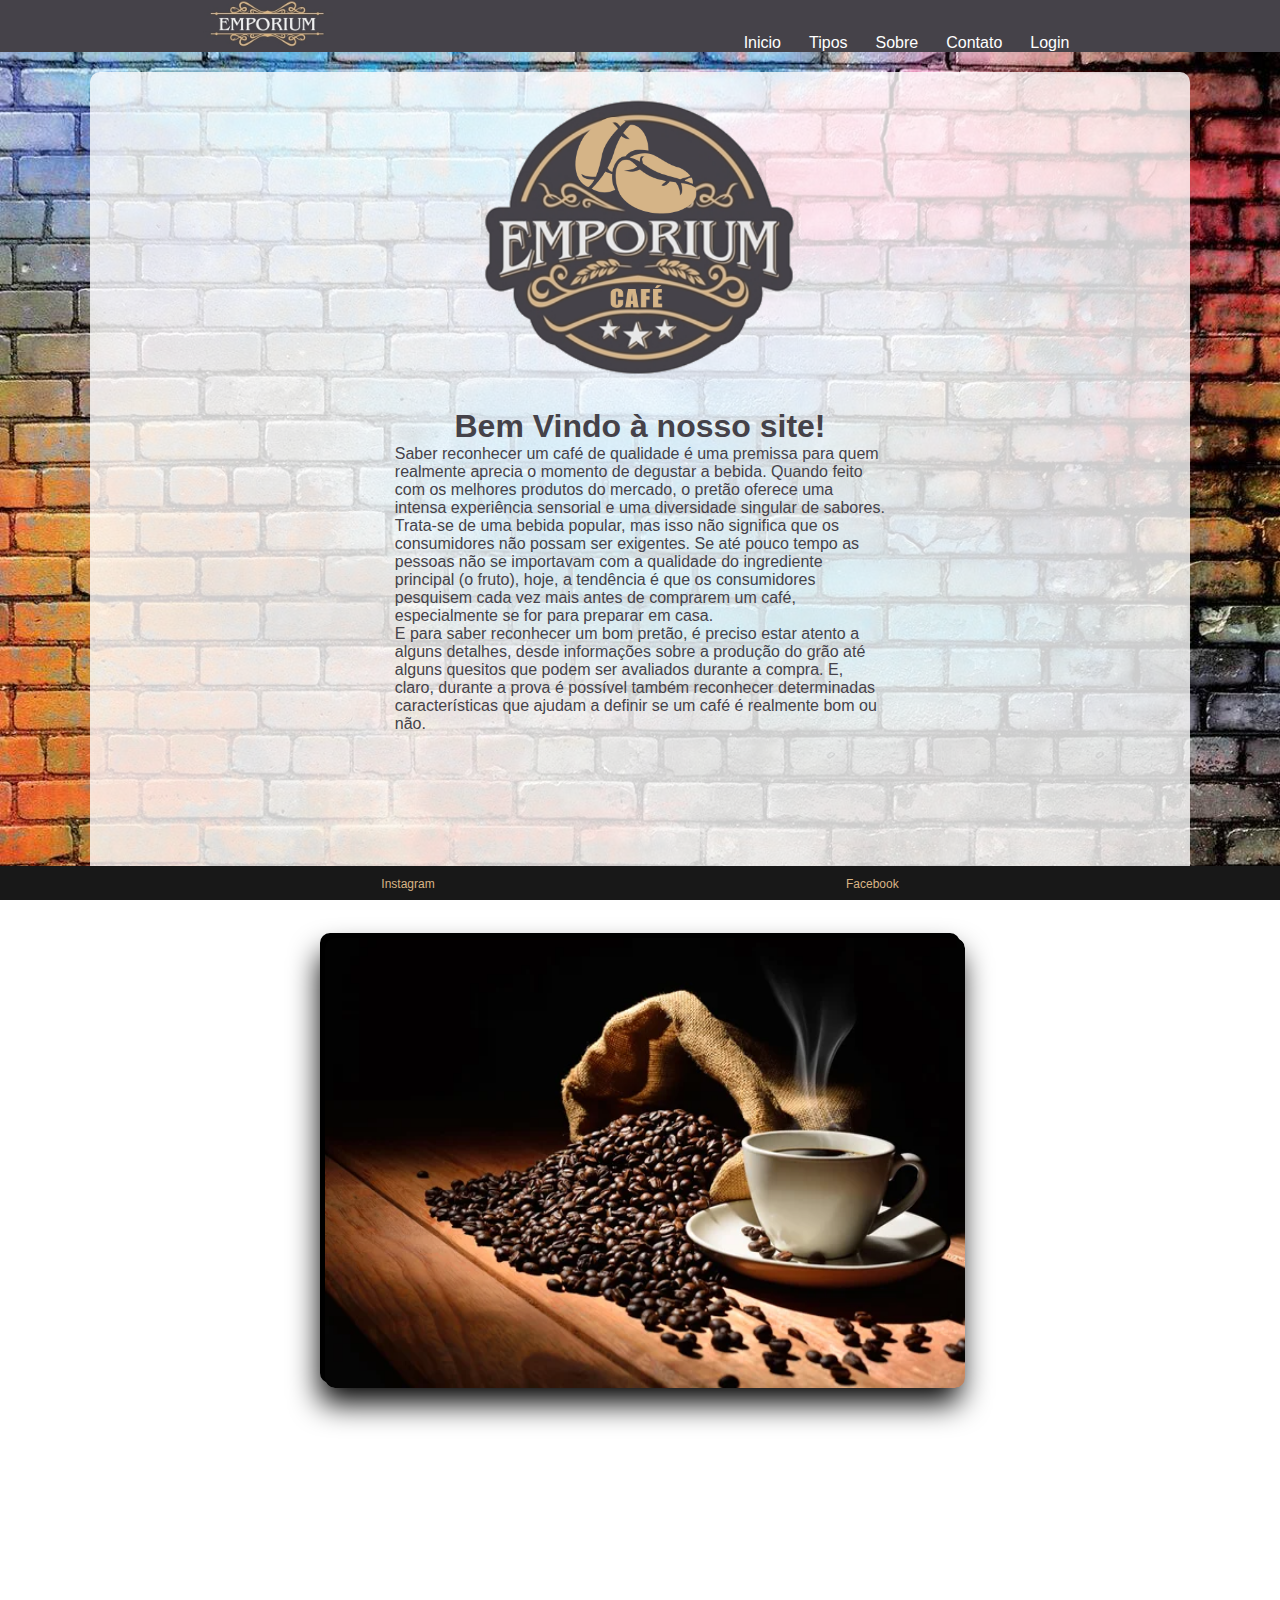
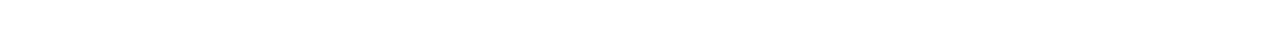
<file: index.html>
<!DOCTYPE html>
<html lang="pt-BR">
<head>
    <meta charset="UTF-8">
    <meta name="viewport" content="width=device-width, initial-scale=1.0">
    <link rel="stylesheet" href="style.css">
    <link rel="shortcut icon" type="image/png" href="images/favicon.png"/>
    
    <title>EMPORIUM</title>
</head>
<body>
    <header>
        <img id="logo" src="images/emporium-slim.jpg" alt="logo Emporium">
        <div>
            <li class="menu_header">
                <ol><a class="menu_header_itens" href="index.html">Inicio</a></ol>
                <ol><a class="menu_header_itens" href="tipos.html">Tipos</a></ol>
                <ol><a class="menu_header_itens" href="sobre.html">Sobre</a></ol>
                <ol><a class="menu_header_itens" href="contato.html">Contato</a></ol>
                <ol><a class="menu_header_itens" href="login.html">Login</a></ol>
            </li>
        </div>
    </header>

    <main>
        <div class="corpo">
            <div>
                <img class="logo" src="images/emporium.png" alt="Logo Emporium">
            </div>
            
            <div class="texto">
                <h1> Bem Vindo à nosso site!</h1>
                <p>Saber reconhecer um café de qualidade é uma premissa para quem realmente aprecia o momento de degustar a bebida. Quando feito com os melhores produtos do mercado, o pretão oferece uma intensa experiência sensorial e uma diversidade singular de sabores. <br>Trata-se de uma bebida popular, mas isso não significa que os consumidores não possam ser exigentes.


                    Se até pouco tempo as pessoas não se importavam com a qualidade do ingrediente principal (o fruto), hoje, a tendência é que os consumidores pesquisem cada vez mais antes de comprarem um café, especialmente se for para preparar em casa.
                    
                    <br>E para saber reconhecer um bom pretão, é preciso estar atento a alguns detalhes, desde informações sobre a produção do grão até alguns quesitos que podem ser avaliados durante a compra.
                    
                    E, claro, durante a prova é possível também reconhecer determinadas características que ajudam a definir se um café é realmente bom ou não. </p>
            </div>

            <div class="container-slide">
                <div class="action-button" id="previous">&laquo</div>
                <div class="container-items" id="container-items"></div>
                <div class="action-button" id="next">&raquo</div>
            </div>
            <script src="slider.js"></script>

        </div>
    </main>

    <footer>
        <div><a class="footer_texto" href="htpps://www.instagran.com">Instagram</a></div>
        <div><a class="footer_texto" href="htpps://www.facebook.com">Facebook</a></div>
    </footer>

</body>
</html>
</file>
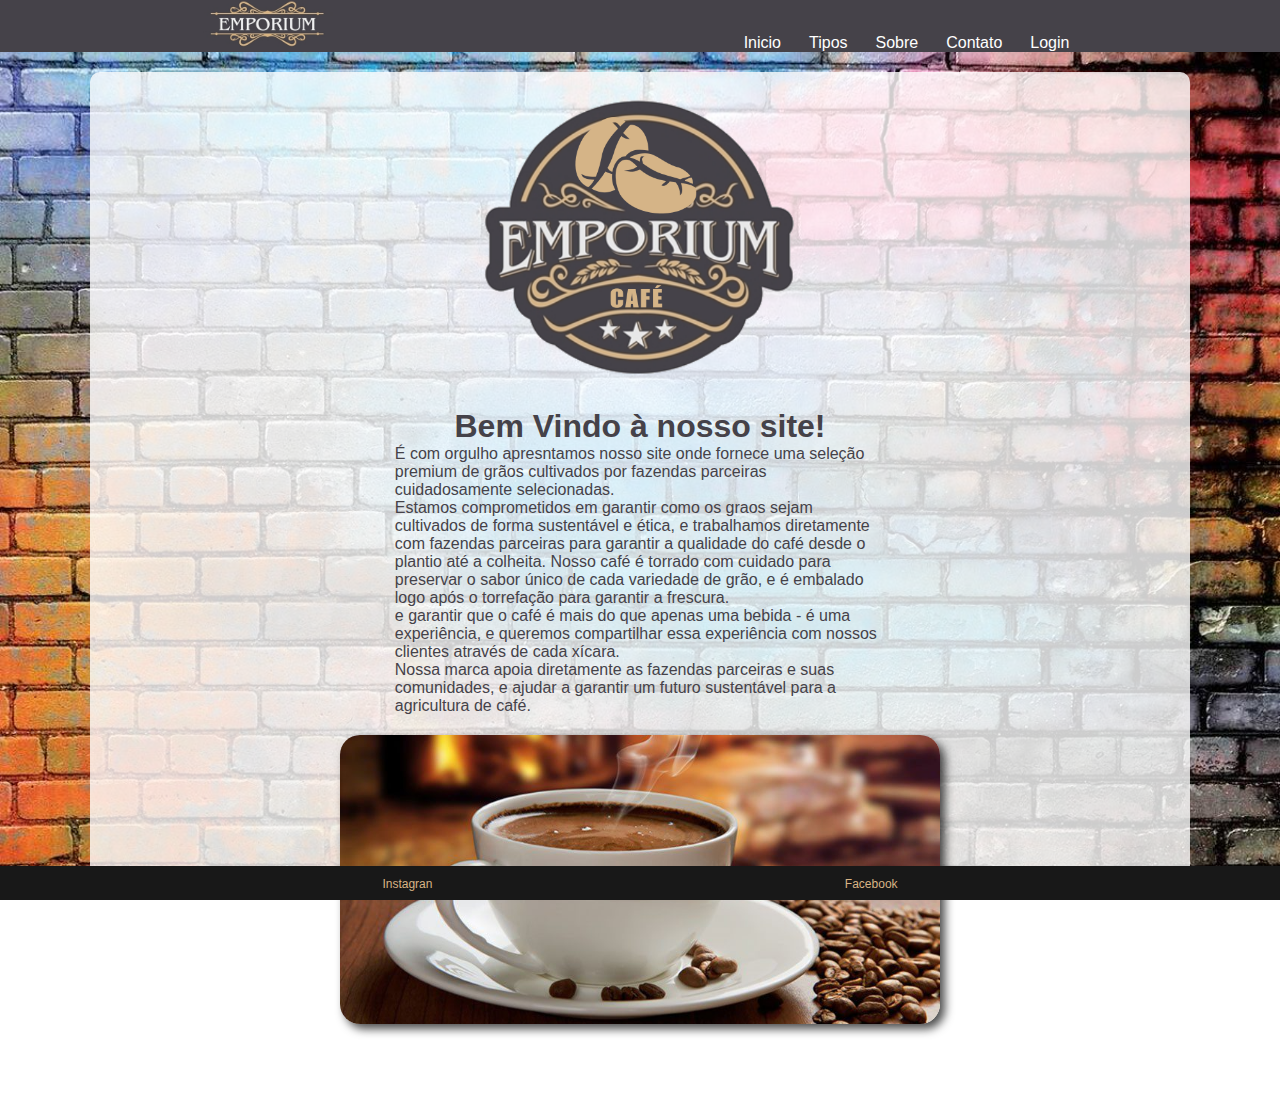
<file: Projeto-develop/index.html>
<!DOCTYPE html>
<html lang="pt-BR">
<head>
    <meta charset="UTF-8">
    <meta name="viewport" content="width=device-width, initial-scale=1.0">
    <link rel="stylesheet" href="style.css">
    <link rel="shortcut icon" type="image/png" href="images/favicon.png"/>
    <title>EMPORIUM</title>
</head>
<body>
    <header>
        <img id="logo" src="images/emporium-slim.jpg" alt="logo Emporium">
        <div>
            <li class="menu_header">
                <ol><a class="menu_header_itens" href="index.html">Inicio</a></ol>
                <ol><a class="menu_header_itens" href="tipos.html">Tipos</a></ol>
                <ol><a class="menu_header_itens" href="sobre.html">Sobre</a></ol>
                <ol><a class="menu_header_itens" href="contato.html">Contato</a></ol>
                <ol><a class="menu_header_itens" href="login.html">Login</a></ol>
            </li>
        </div>
    </header>

    <main>
        <div class="corpo">
            <div>
                <img class="logo" src="images/emporium.png" alt="Logo Emporium">
            </div>
            
            <div class="texto">
                <h1> Bem Vindo à nosso site!</h1>
                <p> É com orgulho apresntamos nosso site onde fornece uma seleção premium de grãos cultivados por fazendas parceiras cuidadosamente selecionadas.<br> Estamos comprometidos em garantir como  os graos  sejam cultivados de forma sustentável e ética, e trabalhamos diretamente com  fazendas parceiras para garantir a qualidade do café desde o plantio até a colheita.
                    Nosso café é torrado com cuidado para preservar o sabor único de cada variedade de grão, e é embalado logo após o torrefação para garantir a frescura.<br> e garantir que o café é mais do que apenas uma bebida - é uma experiência, e queremos compartilhar essa experiência com nossos clientes através de cada xícara.<br>
                    Nossa marca  apoia diretamente as fazendas parceiras e suas comunidades, e ajudar a garantir um futuro sustentável para a agricultura de café.</p>
            </div>

            <div>
                <img class="xicara" src="images/cafe_800.jpg"   alt="xicara">
            </div>

        </div>
    </main>

    <footer>
        <div><a class="footer_texto" href="htpps://www.instagran.com">Instagran</a></div>
        <div><a class="footer_texto" href="htpps://www.facebook.com">Facebook</a></div>
    </footer>

</body>
</html>
</file>
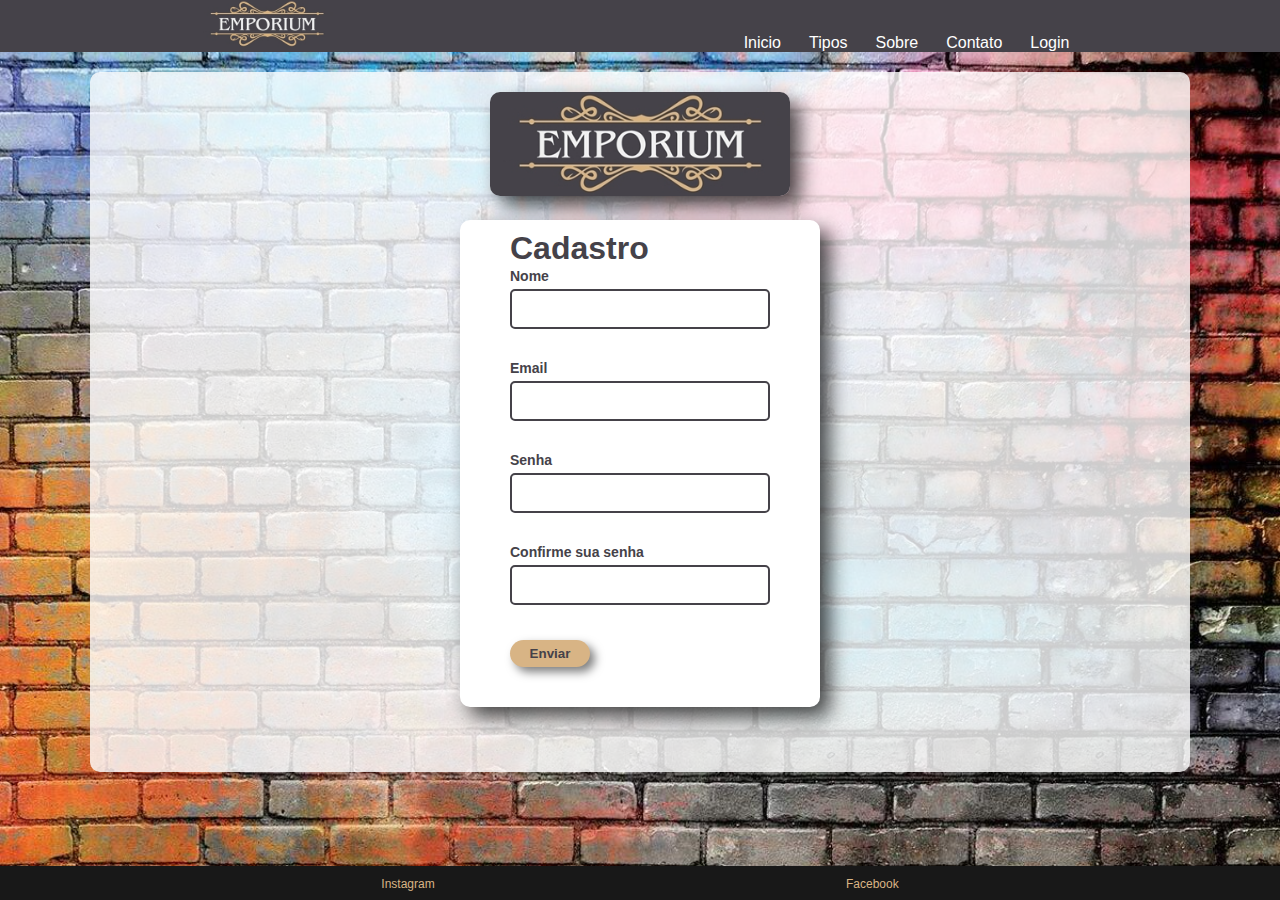
<file: cadastro.html>
<!DOCTYPE html>
<html lang="pt-BR">
<head>
    <meta charset="UTF-8">
    <meta name="viewport" content="width=device-width, initial-scale=1.0">
    <link rel="stylesheet" href="cadastro.css">
    <link rel="shortcut icon" type="image/png" href="images/favicon.png"/>
    <title>EMPORIUM</title>
</head>
<body>
    <header>
        <img id="logo" src="images/emporium-slim.jpg" alt="logo Emporium">
        <div>
            <li class="menu_header">
                <ol><a class="menu_header_itens" href="index.html">Inicio</a></ol>
                <ol><a class="menu_header_itens" href="tipos.html">Tipos</a></ol>
                <ol><a class="menu_header_itens" href="sobre.html">Sobre</a></ol>
                <ol><a class="menu_header_itens" href="contato.html">Contato</a></ol>
                <ol><a class="menu_header_itens" href="login.html">Login</a></ol>
            </li>
        </div>
    </header>

    <main>
        <div class="corpo">
            <div>
                <img class="logo_slim" src="images/emporium-slim.jpg" alt="Logo Emporium">
            </div>
            <div class="form_card">
            <div class="texto">
                <form class="form" id="form">
                    <h1> Cadastro </h1>
                    <div class="form-control">
                        <label for="username" class="">Nome</label>
                        <input type="text" id="nome">
                        <i class="img-success" ><img src="images/success.svg" alt=""></i>
                        <i class="img-error" ><img src="images/error-icon.svg" alt=""></i>
                        <small>Error Message</small>
                    </div>
                    <div class="form-control">
                        <label>Email</label>
                        <input type="email" id="email">
                        <i class="img-success" ><img src="images/success.svg" alt=""></i>
                        <i class="img-error" ><img src="images/error-icon.svg" alt=""></i>
                        <small>Error Message</small>
                    </div>
                    <div class="form-control">
                        <label>Senha</label>
                        <input type="password" id="senha">
                        <i class="img-success" ><img src="images/success.svg" alt=""></i>
                        <i class="img-error" ><img src="images/error-icon.svg" alt=""></i>
                        <small>Error Message</small>
                    </div>
                    <div class="form-control">
                        <label>Confirme sua senha</label>
                        <input type="password" id="senha_conf">
                        <i class="img-success" ><img src="images/success.svg" alt=""></i>
                        <i class="img-error" ><img src="images/error-icon.svg" alt=""></i>
                        <small>Error Message</small>
                    </div>
                    <button type="submit">Enviar</button>
                </form>
            </div>
            </div>
        </div>
    </main>

    <footer>
        <div><a class="footer_texto" href="htpps://www.instagran.com">Instagram</a></div>
        <div><a class="footer_texto" href="htpps://www.facebook.com">Facebook</a></div>
    </footer>

</body>
<script src="cadastro.js"></script>
</html>
</file>
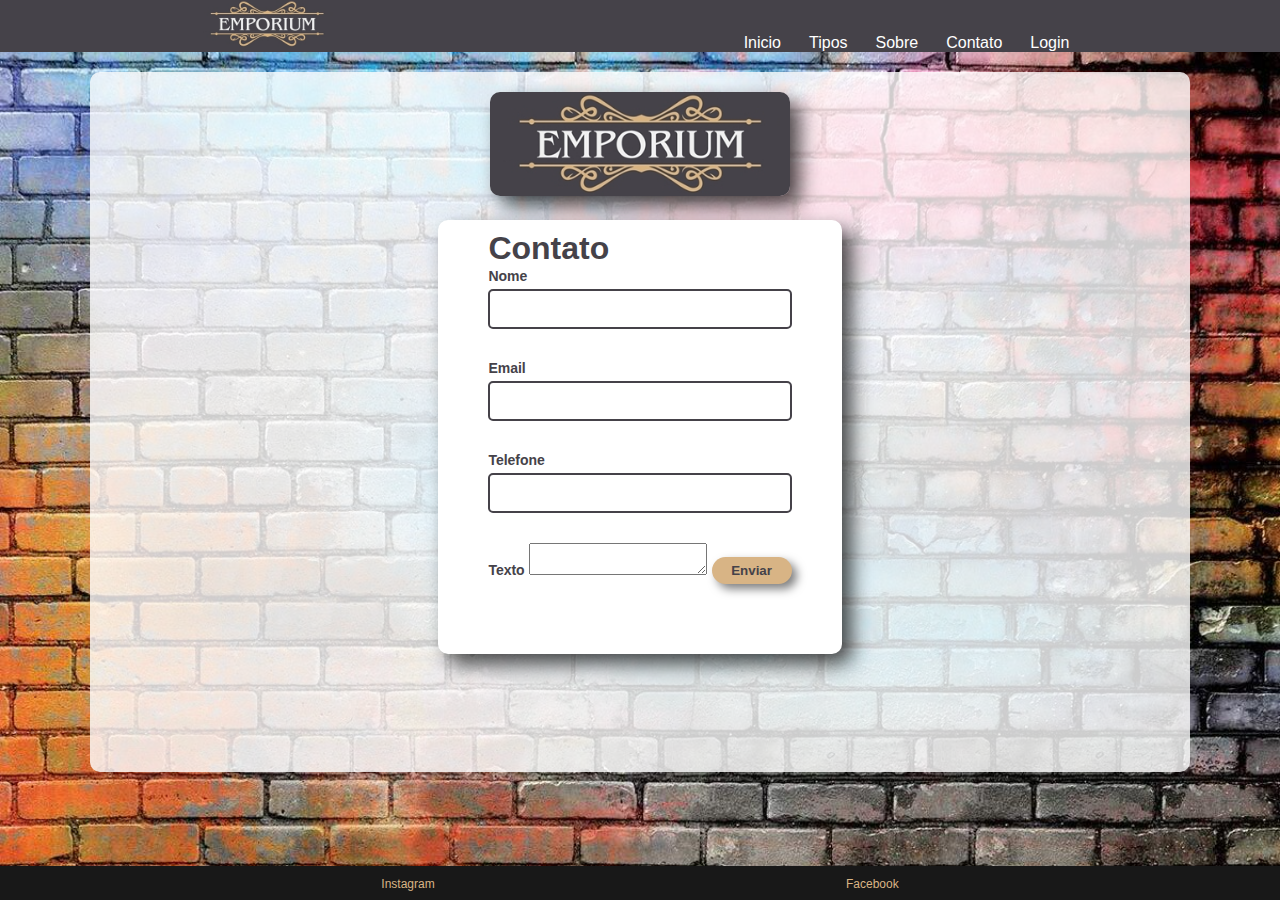
<file: contato.html>
<!DOCTYPE html>
<html lang="pt-BR">
<head>
    <meta charset="UTF-8">
    <meta name="viewport" content="width=device-width, initial-scale=1.0">
    <link rel="stylesheet" href="cadastro.css">
    <link rel="shortcut icon" type="image/png" href="images/favicon.png"/>
    <script src="contato.js" defer ></script>
    <title>EMPORIUM</title>
</head>
<body>
    <header>
        <img id="logo" src="images/emporium-slim.jpg" alt="logo Emporium">
        <div>
            <li class="menu_header">
                <ol><a class="menu_header_itens" href="index.html">Inicio</a></ol>
                <ol><a class="menu_header_itens" href="tipos.html">Tipos</a></ol>
                <ol><a class="menu_header_itens" href="sobre.html">Sobre</a></ol>
                <ol><a class="menu_header_itens" href="contato.html">Contato</a></ol>
                <ol><a class="menu_header_itens" href="login.html">Login</a></ol>
            </li>
        </div>
    </header>

    <main>
        <div class="corpo">
            <div>
                <img class="logo_slim" src="images/emporium-slim.jpg" alt="Logo Emporium">
            </div>
            <div class="form_card">
            <div class="texto">
                <form class="form" id="form">
                    <h1> Contato </h1>
                    <div class="form-control">
                        <label for="username" class="">Nome</label>
                        <input type="text" id="nome">
                        <i class="img-success" ><img src="images/success.svg" alt=""></i>
                        <i class="img-error" ><img src="images/error-icon.svg" alt=""></i>
                        <small>Error Message</small>
                    </div>
                    <div class="form-control">
                        <label>Email</label>
                        <input type="email" id="email">
                        <i class="img-success" ><img src="images/success.svg" alt=""></i>
                        <i class="img-error" ><img src="images/error-icon.svg" alt=""></i>
                        <small>Error Message</small>
                    </div>
                    <div class="form-control">
                        <label>Telefone</label>
                        <input type="text" id="telefone">
                        <i class="img-success" ><img src="images/success.svg" alt=""></i>
                        <i class="img-error" ><img src="images/error-icon.svg" alt=""></i>
                        <small>Error Message</small>
                    </div>
                    <div class="form-control">
                        <label>Texto</label>
                        <textarea  id="mensagem"></textarea>
                        <i class="img-success" ><img src="images/success.svg" alt=""></i>
                        <i class="img-error" ><img src="images/error-icon.svg" alt=""></i>
                        <small>Error Message</small>

                    <button class="enviar" type="submit">Enviar</button>

                </form>
            </div>
            </div>
        </div>
    </main>

    <footer>
        <div><a class="footer_texto" href="htpps://www.instagran.com">Instagram</a></div>
        <div><a class="footer_texto" href="htpps://www.facebook.com">Facebook</a></div>
    </footer>

</body>
</html>
</file>
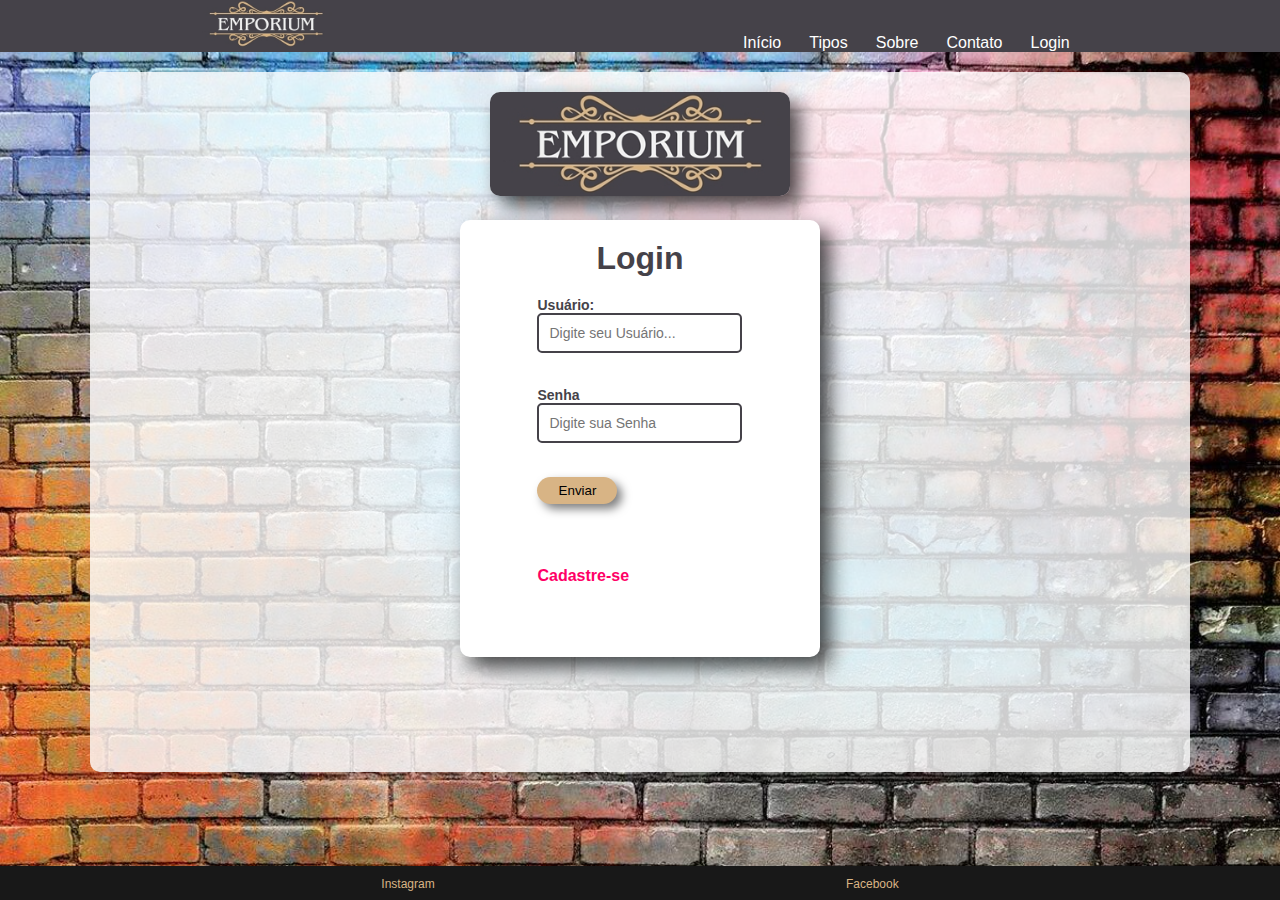
<file: login.html>
<!DOCTYPE html>
<html lang="pt-BR">
<head>
    <meta charset="UTF-8">
    <meta name="viewport" content="width=device-width, initial-scale=1.0">
    <link rel="stylesheet" href="style.css">
    <link rel="shortcut icon" type="image/png" href="images/favicon.png"/>
    <title>EMPORIUM</title>
</head>
<body>
    <header>
        <img id="logo" src="images/emporium-slim.jpg" alt="logo Emporium">
        <div>
            <li class="menu_header">
                <ol><a class="menu_header_itens" href="index.html">Início</a></ol>
                <ol><a class="menu_header_itens" href="tipos.html">Tipos</a></ol>
                <ol><a class="menu_header_itens" href="sobre.html">Sobre</a></ol>
                <ol><a class="menu_header_itens" href="contato.html">Contato</a></ol>
                <ol><a class="menu_header_itens" href="login.html">Login</a></ol>
            </li>
        </div>
    </header>

    <main>
        <div class="corpo">
            <div>
                <img class="logo_slim" src="images/emporium-slim.jpg" alt="Logo Emporium">
            </div>
            <div class="texto form_card">
                <h1> Login</h1>
                <div>
                    <form>
                        <div class="form_login ">
                            <label for="username" class="form_label">Usuário:</label>
                            <input 
                                class="estilo"
                                type="text"
                                id="usuario"
                                placeholder="Digite seu Usuário..." class="estilo">
                        </div>
                        <div class="form_login">
                            <label for="password" class="form_label"> Senha </label>
                            <input
                                class="estilo" 
                                type="password"
                                id="senha"
                                placeholder="Digite sua Senha">
                        </div>
                        <div class="form_login">
                            <input class="enviar" type="submit" value="Enviar">
                        </div>
                        <div class="form_login">
                            <a class="cadastre" href="cadastro.html">Cadastre-se</Cadastre-se></a>
                        </div>
                    </form>
                    <h6></h6>
                </div>
            </div>
        </div>
    </main>
    <footer>
        <div><a class="footer_texto" href="htpps://www.instagran.com">Instagram</a></div>
        <div><a class="footer_texto" href="htpps://www.facebook.com">Facebook</a></div>
    </footer>
</body>
<script src="login.js"></script>
</html>
</file>
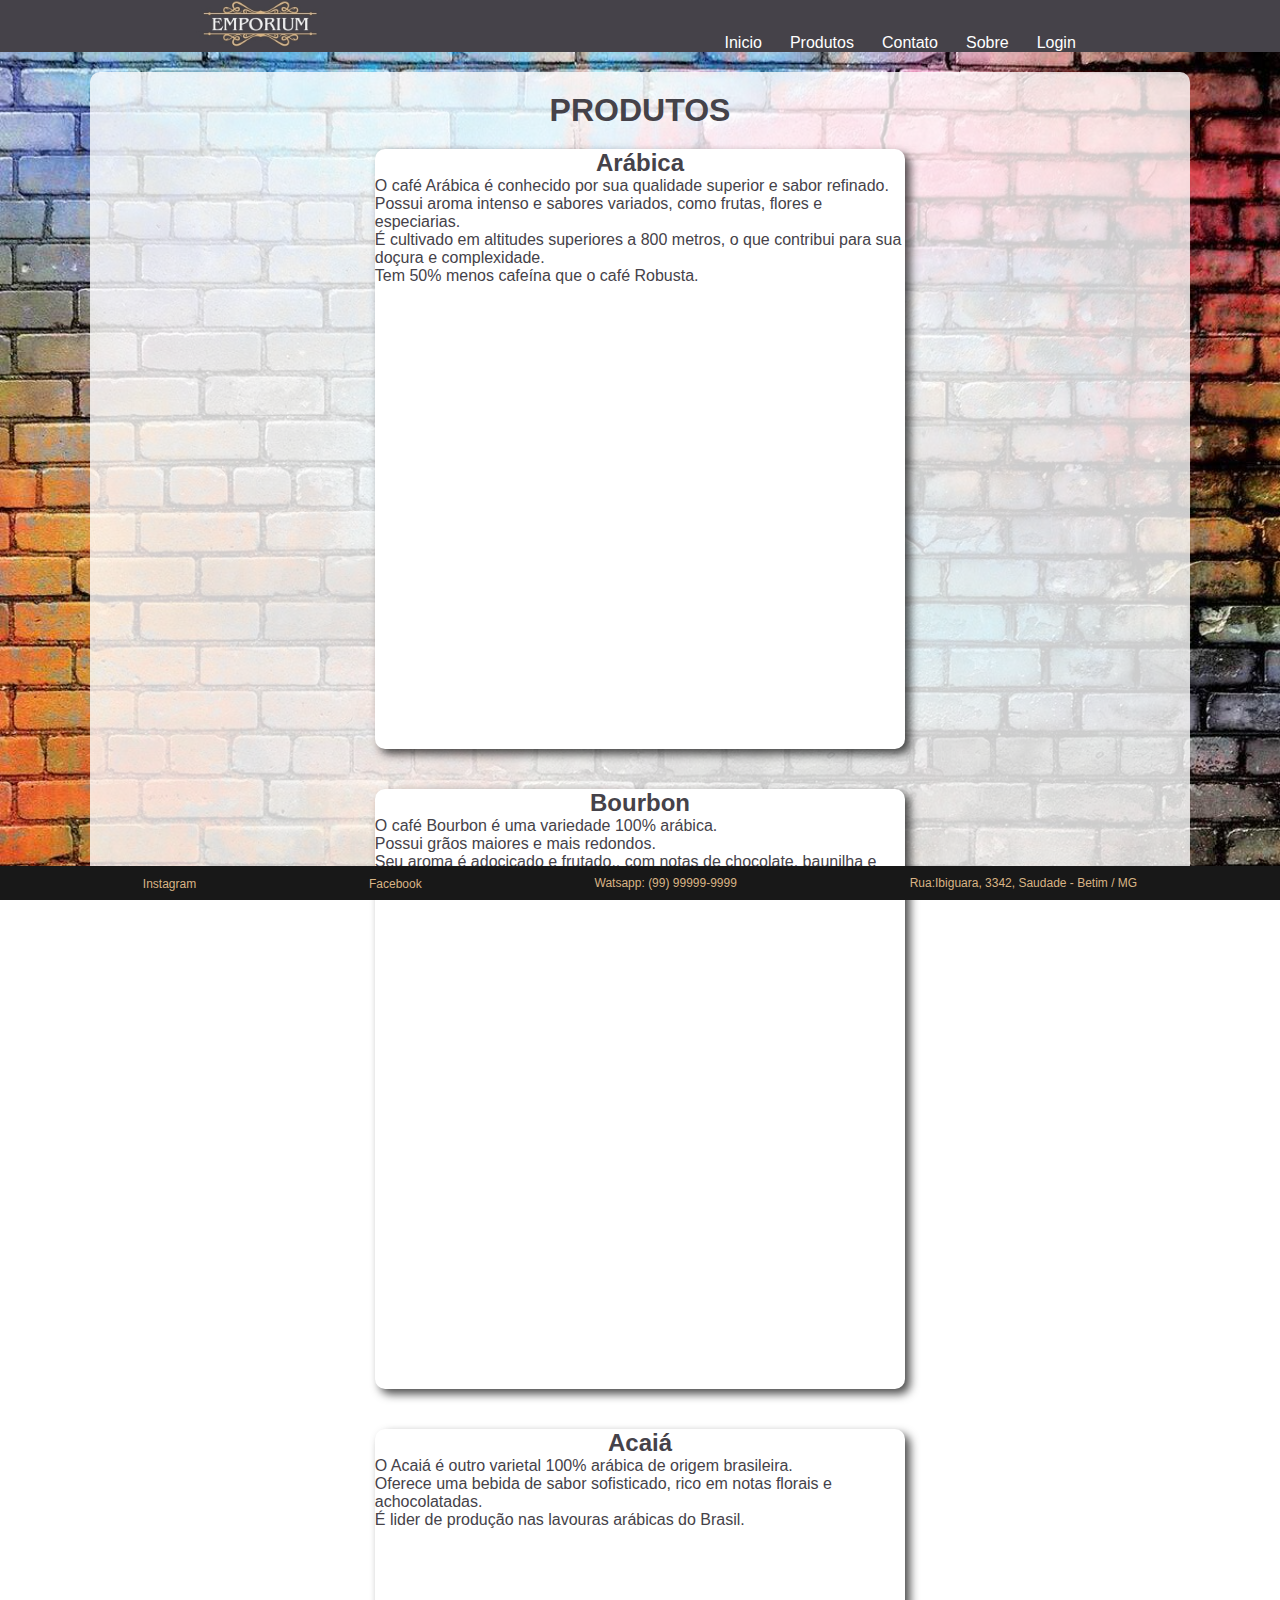
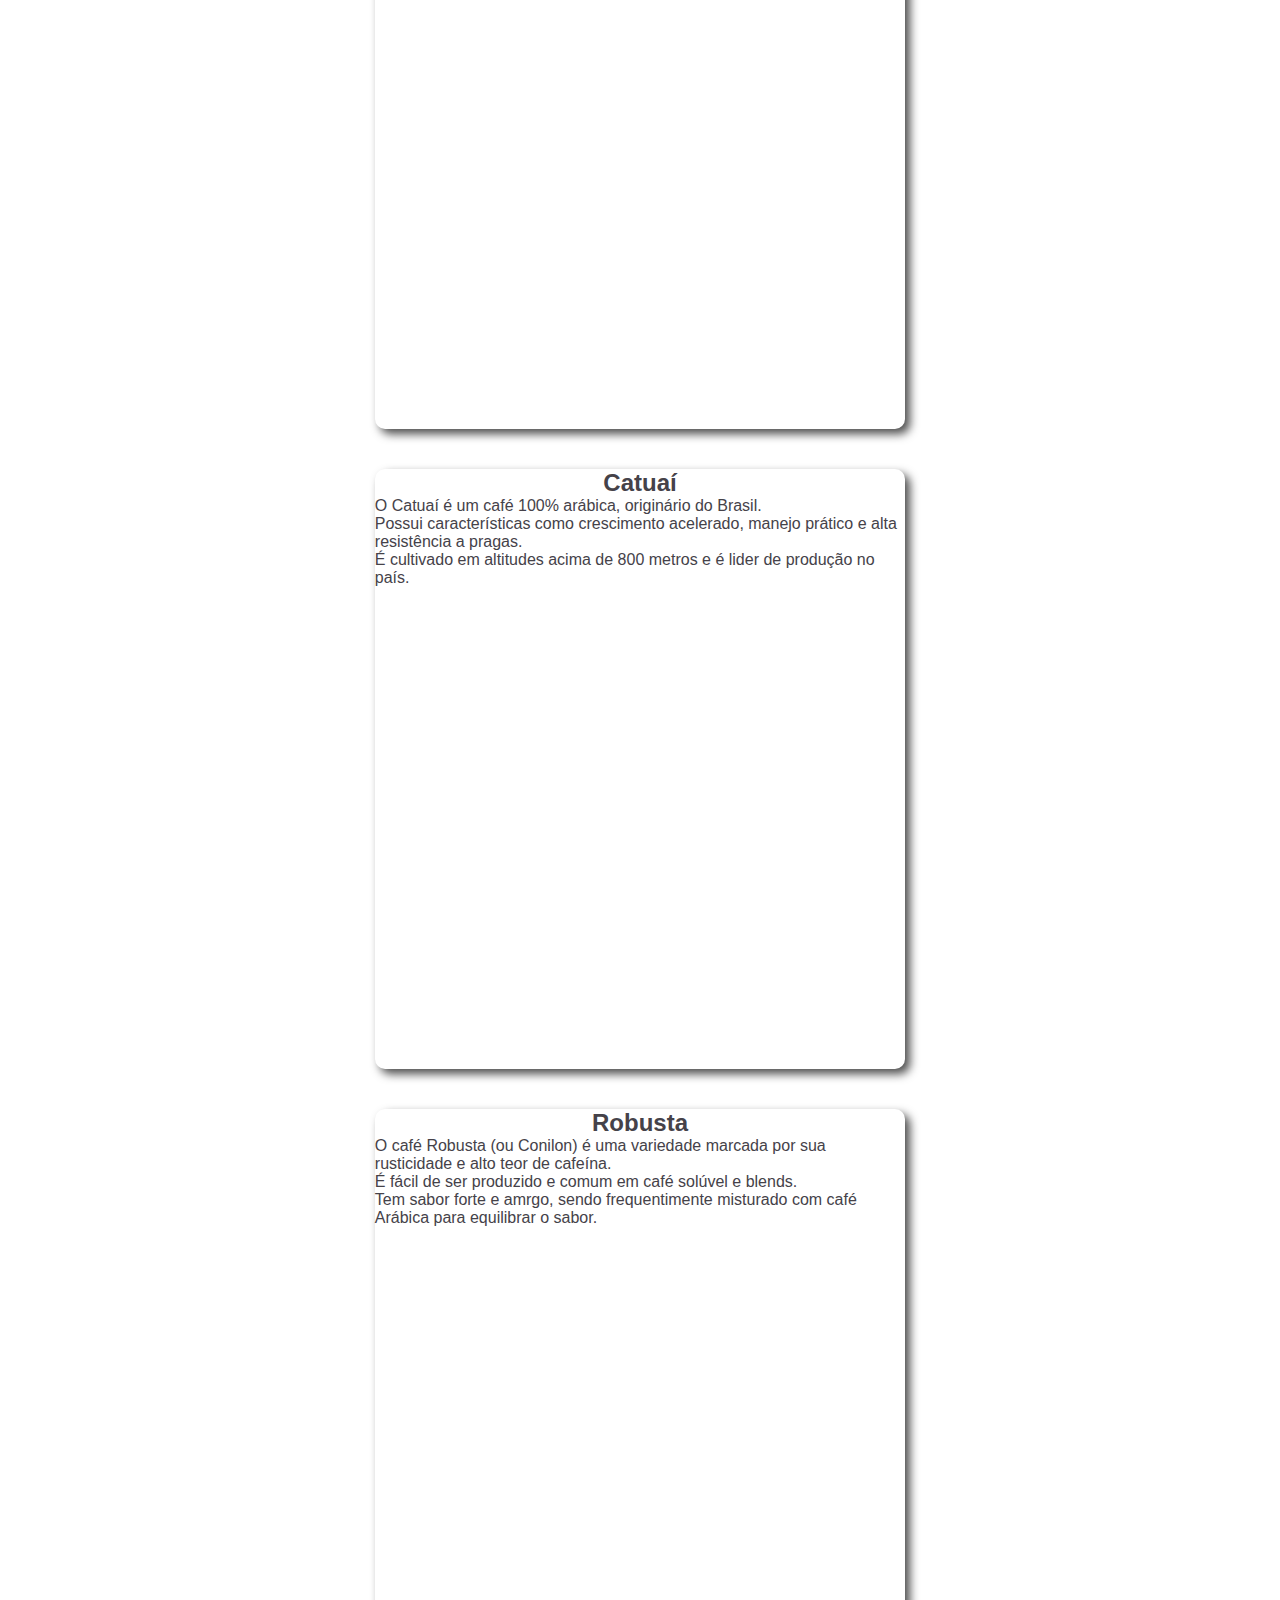
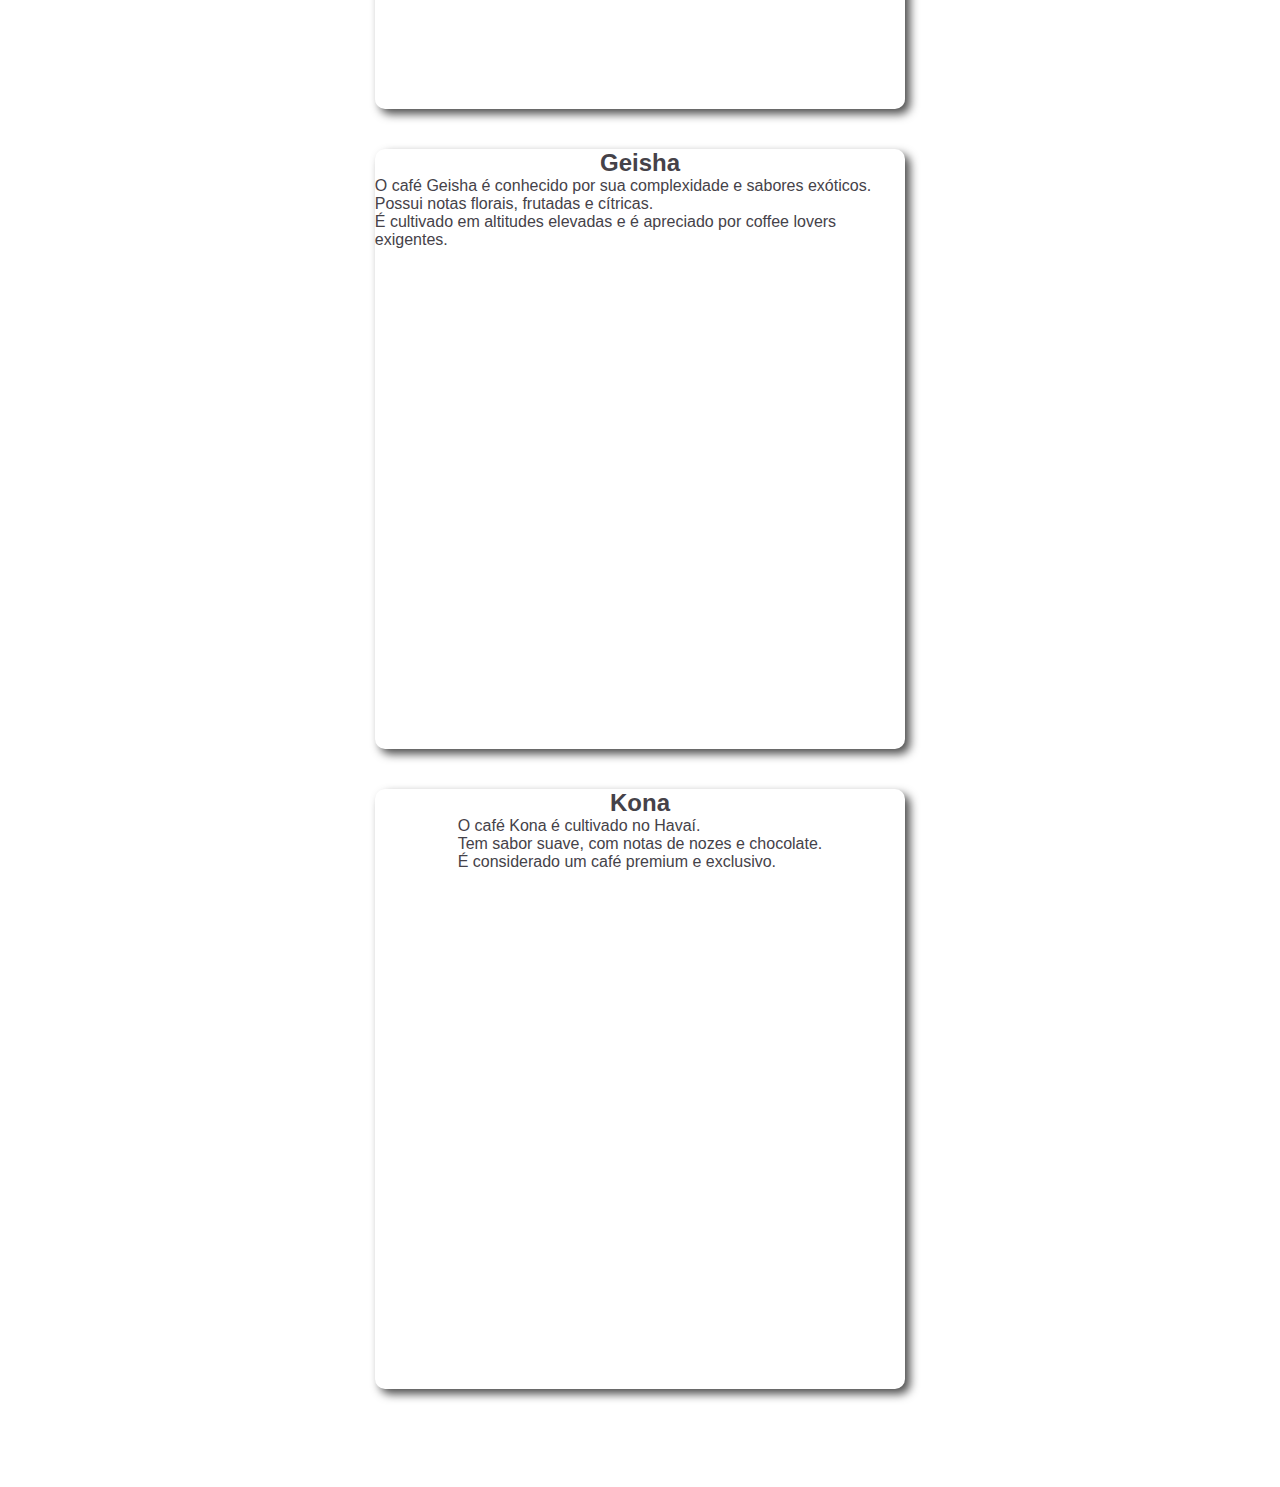
<file: produtos.html>
<!DOCTYPE html>
<html lang="pt-BR">
<head>
    <meta charset="UTF-8">
    <meta name="viewport" content="width=device-width, initial-scale=1.0">
    <link rel="stylesheet" href="style.css">
    <title>EMPORIUM</title>
</head>
<body>
    <header>
        <img id="logo" src="images/emporium-slim.jpg" alt="logo Emporium">
        <div>
            <li class="menu_header">
                <ol><a class="menu_header_itens" href="index.html">Inicio</a></ol>
                <ol><a class="menu_header_itens" href="produtos.html">Produtos</a></ol>
                <ol><a class="menu_header_itens" href="contato.html">Contato</a></ol>
                <ol><a class="menu_header_itens"href="sobre.html">Sobre</a></ol>
                <ol><a class="menu_header_itens" href="login.html">Login</a></ol>
            </li>
        </div>
    </header>

    <main>
        <div class="corpo">
            <h1>PRODUTOS</h1>
            <div class="corpo_galery ">
                <div class="texto card_galery">
                    <h2>Arábica</h2>
                    <div>
                        <p>O café Arábica é conhecido por sua qualidade superior e sabor refinado.</p>
                        <p>Possui aroma intenso e sabores variados, como frutas, flores e especiarias.</p>
                        <p>É cultivado em altitudes superiores a 800 metros, o que contribui para sua doçura e complexidade.</p>
                        <p>Tem 50% menos cafeína que o café Robusta.</p>
                    </div>
                </div>

                <div class="texto card_galery">
                    <h2>Bourbon</h2>
                    <div>
                        <p>O café Bourbon é uma variedade 100% arábica.</p>
                        <p>Possui grãos maiores e mais redondos.</p>
                        <p>Seu aroma é adocicado e frutado., com notas de chocolate, baunilha e caramelo.</p>
                    </div>
                </div>

                <div class="texto card_galery">
                    <h2>Acaiá</h2>
                    <div>
                        <p>O Acaiá é outro varietal 100% arábica de origem brasileira.</p>
                        <p>Oferece uma bebida de sabor sofisticado, rico em notas florais e achocolatadas.</p>
                        <p>É lider de produção nas lavouras arábicas do Brasil.</p>
                    </div>
                </div>
                
                <div class="texto card_galery">
                    <h2>Catuaí</h2>
                    <div>
                        <p>O Catuaí é um café 100% arábica, originário do Brasil.</p>
                        <p>Possui características como crescimento acelerado, manejo prático e alta resistência a pragas.</p>
                        <p>É cultivado em altitudes acima de 800 metros e é lider de produção no país.</p>
                    </div>
                </div>
                
                <div class="texto card_galery">
                    <h2>Robusta</h2>
                    <div>
                        <p>O café Robusta (ou Conilon) é uma variedade marcada por sua rusticidade e alto teor de cafeína.</p>
                        <p>É fácil de ser produzido e comum em café solúvel e blends.</p>
                        <p>Tem sabor forte e amrgo, sendo frequentimente misturado com café Arábica para equilibrar o sabor.</p>
                    </div>
                </div>

                <div class="texto card_galery">
                    <h2>Geisha</h2>
                    <div>
                        <p>O café Geisha é conhecido por sua complexidade e sabores exóticos.</p>
                        <p>Possui notas florais, frutadas e cítricas.</p>
                        <p>É cultivado em altitudes elevadas e é apreciado por coffee lovers exigentes.</p>
                    </div>
                </div>

                <div class="texto card_galery">
                    <h2>Kona</h2>
                    <div>
                        <p>O café Kona é cultivado no Havaí.</p>
                        <p>Tem sabor suave, com notas de nozes e chocolate.</p>
                        <p>É considerado um café premium e exclusivo.</p>
                    </div>
                </div>
            </div>
        </div>
    </main>

    <footer>
        <div><a class="footer_texto" href="htpps://www.instagran.com">Instagram</a></div>
        <div><a class="footer_texto" href="htpps://www.facebook.com">Facebook</a></div>
        <div class="footer_texto"> Watsapp: (99) 99999-9999 </div>
        <div class="footer_texto"> Rua:Ibiguara, 3342, Saudade - Betim / MG </div>
    </footer>

</body>
</html>
</file>
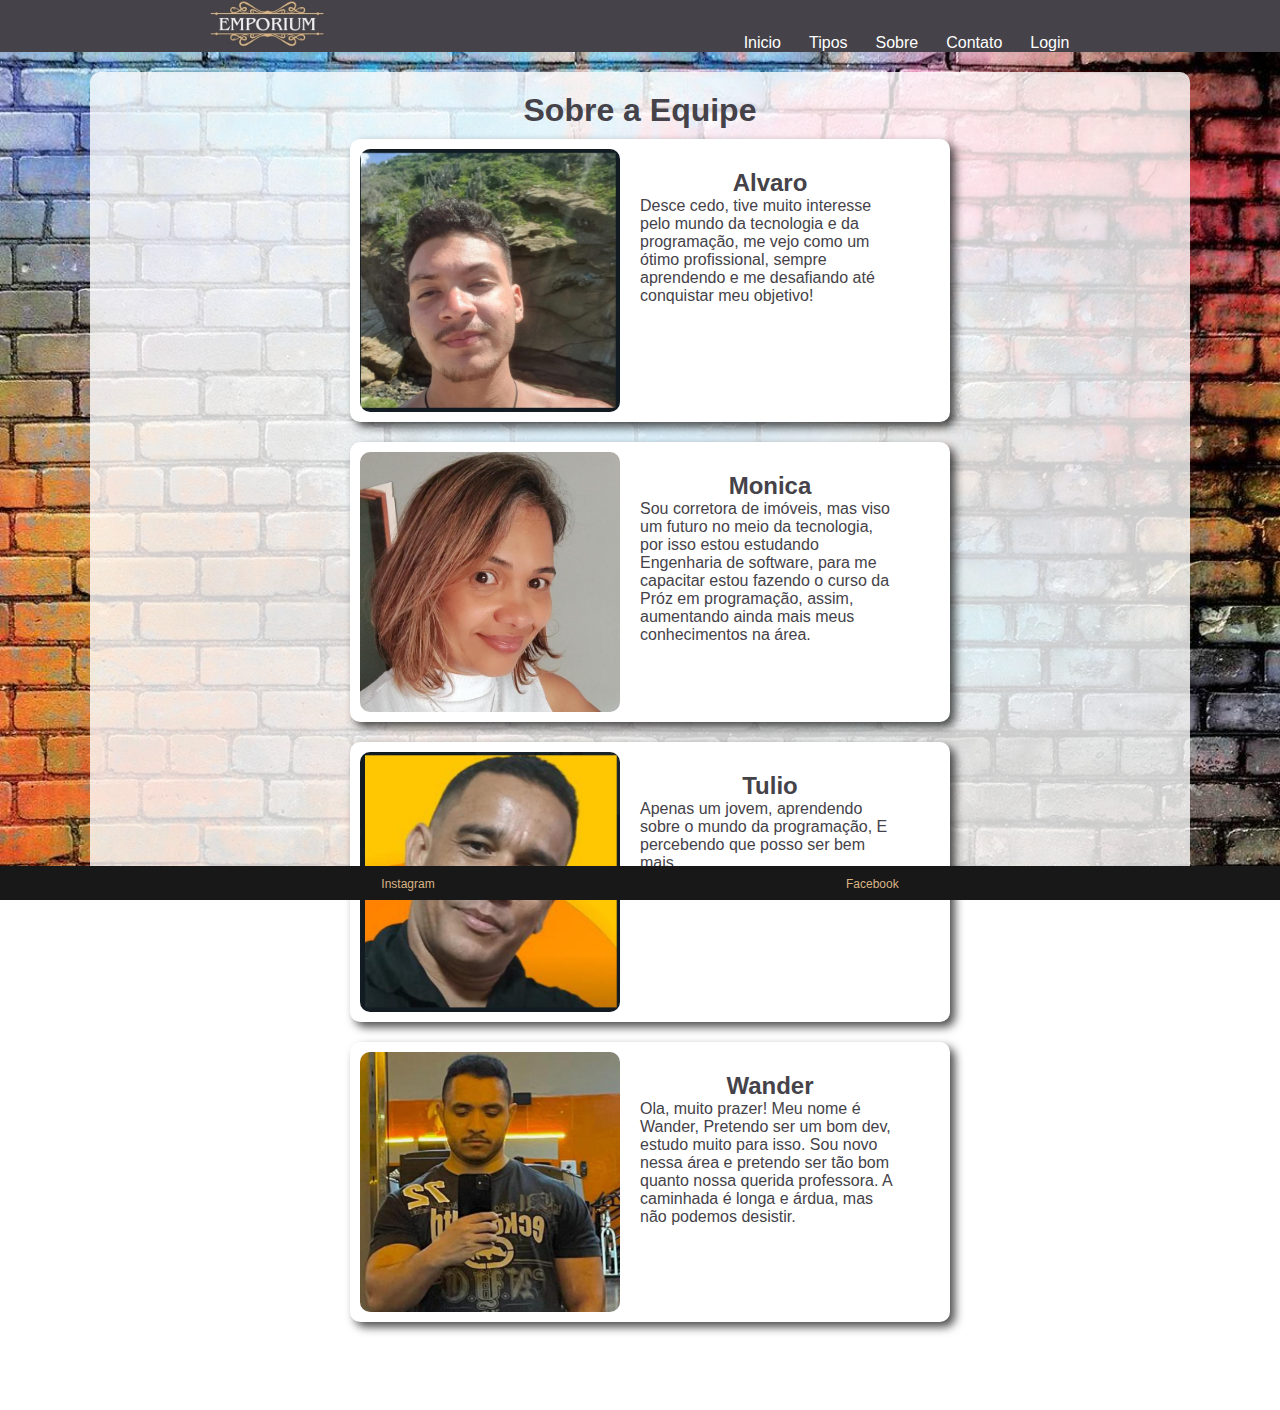
<file: sobre.html>
<!DOCTYPE html>
<html lang="pt-BR">
<head>
    <meta charset="UTF-8">
    <meta name="viewport" content="width=device-width, initial-scale=1.0">
    <link rel="stylesheet" href="style.css">
    <link rel="shortcut icon" type="image/png" href="images/favicon.png"/>
    <title>EMPORIUM</title>
</head>
<body>
    <header>
        <img id="logo" src="images/emporium-slim.jpg" alt="logo Emporium">
        <div>
            <li class="menu_header">
                <ol><a class="menu_header_itens" href="index.html">Inicio</a></ol>
                <ol><a class="menu_header_itens" href="tipos.html">Tipos</a></ol>
                <ol><a class="menu_header_itens" href="sobre.html">Sobre</a></ol>
                <ol><a class="menu_header_itens" href="contato.html">Contato</a></ol>
                <ol><a class="menu_header_itens" href="login.html">Login</a></ol>
            </li>
        </div>
    </header>
    
    <main>
        <div class="corpo">
            <h1>Sobre a Equipe</h1>
            <div class="corpo_sobre">
                <div class="card_sobre">
                    <img src="images/alvaro.jpeg" alt="imagem" class="minha_imagem">
                    <div class="texto">
                        <h2>Alvaro</h2>
                        <div>
                            <p>Desce cedo, tive muito interesse pelo mundo da tecnologia e da programação, me vejo como um ótimo profissional, sempre aprendendo e me desafiando até conquistar meu objetivo!</p>
                            
                        </div>
                    </div>
                </div>
            </div>

            <div class="corpo_sobre">
                <div class="card_sobre">
                    <img src="images/monica.jpeg" alt="imagem" class="minha_imagem">
                    <div class="texto">
                        <h2>Monica</h2>
                        <div>
                            <p>Sou corretora de imóveis, mas viso um futuro no meio da tecnologia, por isso estou estudando Engenharia de software, para me capacitar estou fazendo o curso da Próz em programação, assim, aumentando ainda mais meus conhecimentos na área.</p>
                          
                        </div>
                    </div>
                </div>
            </div>

            <div class="corpo_sobre">
                <div class="card_sobre">
                    <img src="images/tulio.jpeg" alt="imagem" class="minha_imagem">
                    <div class="texto">
                        <h2>Tulio</h2>
                        <div>
                            <p>Apenas um jovem,  aprendendo sobre o mundo da programação, E percebendo que posso ser bem mais ...</p>
                            
                        </div>
                    </div>
                </div>
            </div>

            <div class="corpo_sobre">
                <div class="card_sobre">
                    <img src="images/wander.png" alt="imagem" class="minha_imagem">
                    <div class="texto">
                        <h2>Wander</h2>
                        <div>
                            <p>Ola, muito prazer! Meu nome é Wander, Pretendo ser um bom dev, estudo muito para isso. Sou novo nessa área e pretendo ser tão bom quanto nossa querida professora. A caminhada é longa e árdua, mas não podemos desistir.</p>
                            
                        </div>
                    </div>
                </div>
            </div>

        </div>
    </main>

    <footer>
        <div><a class="footer_texto" href="htpps://www.instagran.com">Instagram</a></div>
        <div><a class="footer_texto" href="htpps://www.facebook.com">Facebook</a></div>
    </footer>

</body>
</html>
</file>
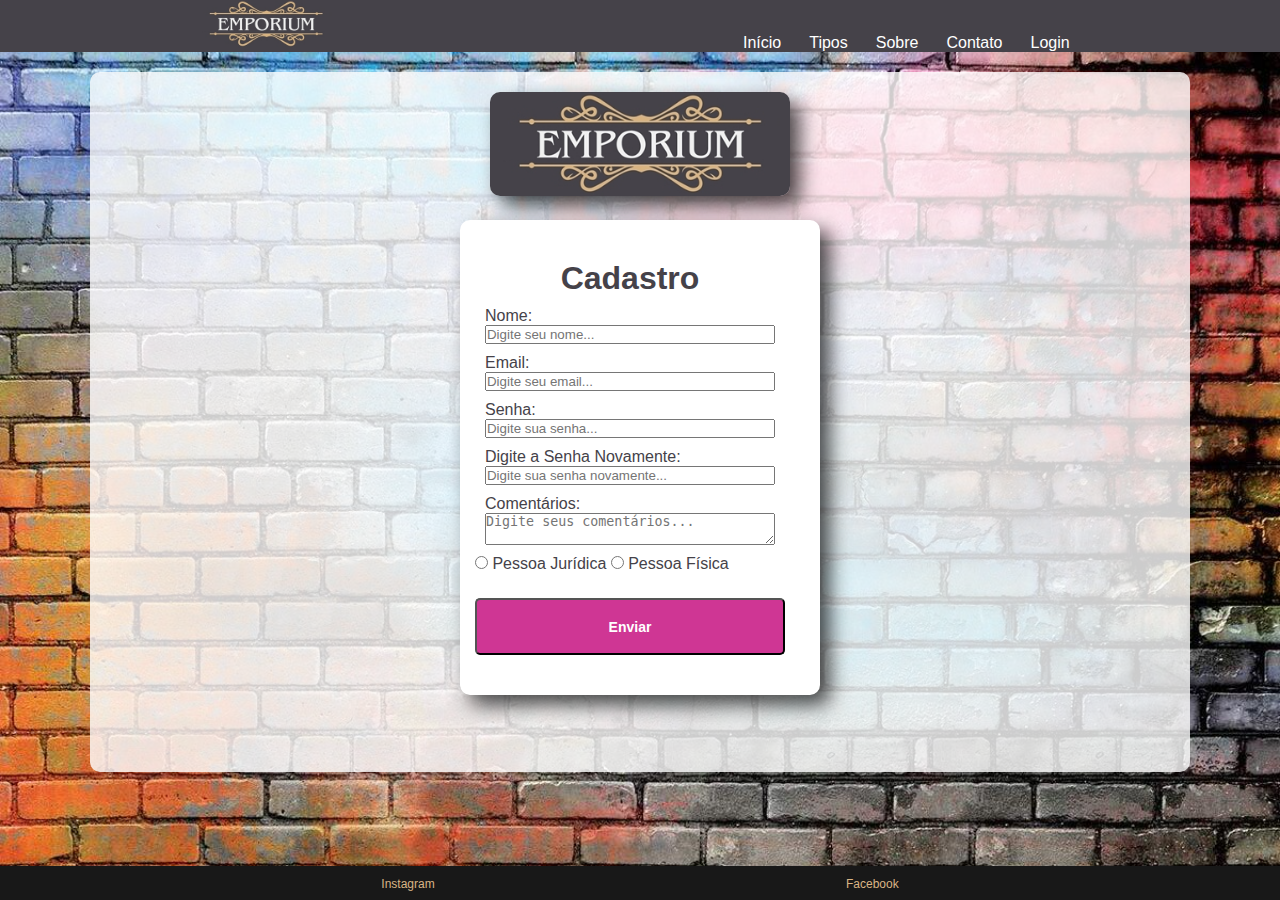
<file: Projeto-develop/cadastro.html>
<!DOCTYPE html>
<html lang="pt-BR">
<head>
    <meta charset="UTF-8">
    <meta name="viewport" content="width=device-width, initial-scale=1.0">
    <link rel="stylesheet" href="style.css">
    <link rel="shortcut icon" type="image/png" href="images/favicon.png"/>
    <title>EMPORIUM</title>
</head>
<body>
    <header>
        <img id="logo" src="images/emporium-slim.jpg" alt="logo Emporium">
        <nav>
            <ul class="menu_header">
                <li><a class="menu_header_itens" href="index.html">Início</a></li>
                <li><a class="menu_header_itens" href="tipos.html">Tipos</a></li>
                <li><a class="menu_header_itens" href="sobre.html">Sobre</a></li>
                <li><a class="menu_header_itens" href="contato.html">Contato</a></li>
                <li><a class="menu_header_itens" href="login.html">Login</a></li>
            </ul>
        </nav>
    </header>

    <main>
        <div class="corpo">
            <div>
                <img class="logo_slim" src="images/emporium-slim.jpg" alt="Logo Emporium">
            </div>
            <div class="form_card">
                <div class="texto">
                    <h1>Cadastro</h1>
                    <form id="formCadastro">

                        <div class="form_inputs">
                            <label for="nome">Nome:</label>
                            <input type="text" name="nome" id="nome" placeholder="Digite seu nome..." required>
                        </div>
                        <div class="form_inputs">
                            <label for="email">Email:</label>
                            <input type="email" name="email" id="email" placeholder="Digite seu email..." required>
                        </div>
                        <div class="form_inputs">
                            <label for="senha">Senha:</label>
                            <input type="password" name="senha" id="senha" placeholder="Digite sua senha..." required>
                        </div>
                        <div class="form_inputs">
                            <label for="confirmarSenha">Digite a Senha Novamente:</label>
                            <input type="password" name="confirmarSenha" id="confirmarSenha" placeholder="Digite sua senha novamente..." required>
                        </div>
                        <div class="form_inputs">
                            <label for="comentarios">Comentários:</label>
                            <textarea name="comentarios" id="comentarios" rows="2" cols="34" placeholder="Digite seus comentários..." required></textarea>
                        </div>
                        
                        <section>
                            <div></div>
                                <input type="radio" name="contact" id="pessoaJuridica" value="pessoaJuridica">
                                <label for="pessoaJuridica">Pessoa Jurídica</label>
                                <input type="radio" name="contact" id="pessoaFisica" value="pessoaFisica">
                                <label for="pessoaFisica">Pessoa Física</label>
                                
                                <div id="enviar_contato">
                                    <button class="enviar" type="submit">Enviar</button>
                                </div>
                            </div>
                        </section>
                    </form>
                </div>
            </div>
        </div>
    </main>

    <footer>
        <div><a class="footer_texto" href="https://www.instagram.com">Instagram</a></div>
        <div><a class="footer_texto" href="https://www.facebook.com">Facebook</a></div>
    </footer>

</body>
</html>
</file>
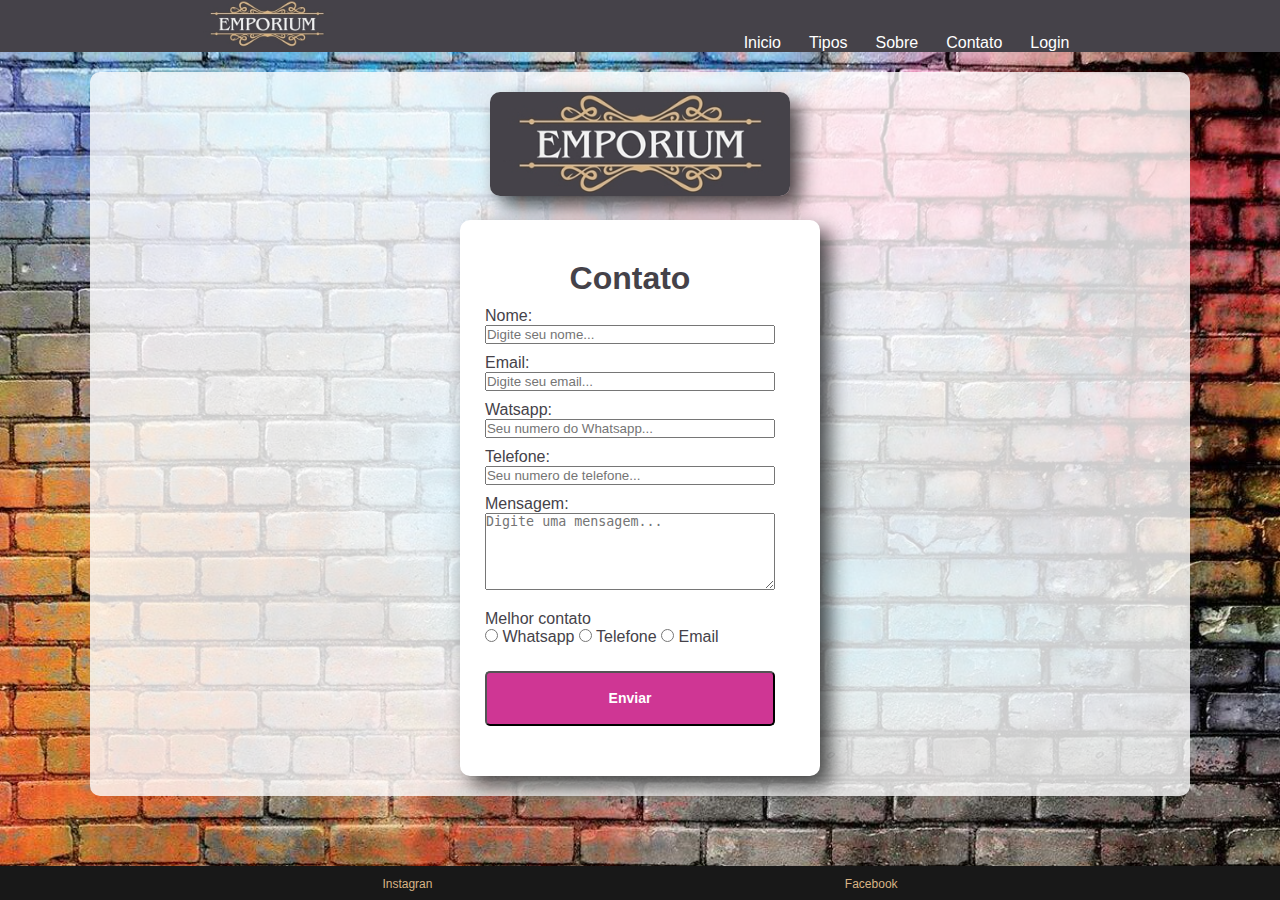
<file: Projeto-develop/contato.html>
<!DOCTYPE html>
<html lang="pt-BR">
<head>
    <meta charset="UTF-8">
    <meta name="viewport" content="width=device-width, initial-scale=1.0">
    <link rel="stylesheet" href="style.css">
    <link rel="shortcut icon" type="image/png" href="images/favicon.png"/>
    <title>EMPORIUM</title>
</head>
<body>
    <header>
        <img id="logo" src="images/emporium-slim.jpg" alt="logo Emporium">
        <div>
            <li class="menu_header">
                <ol><a class="menu_header_itens" href="index.html">Inicio</a></ol>
                <ol><a class="menu_header_itens" href="tipos.html">Tipos</a></ol>
                <ol><a class="menu_header_itens" href="sobre.html">Sobre</a></ol>
                <ol><a class="menu_header_itens" href="contato.html">Contato</a></ol>
                <ol><a class="menu_header_itens" href="login.html">Login</a></ol>
            </li>
        </div>
    </header>

    <main>
        <div class="corpo">
            <div>
                <img class="logo_slim" src="images/emporium-slim.jpg" alt="Logo Emporium">
            </div>
            <div class="form_card">
            <div class="texto">
                <h1> Contato </h1>
                <form action="">
                    <div class="form_inputs">
                        <label for="nome"> Nome:</label>
                        <input type="text" name="nome"  id="nome" placeholder="Digite seu nome...">
                    </div>
                    <div class="form_inputs">
                        <label for="email">Email:</label>
                        <input type="email" name="email" id="email" placeholder="Digite seu email...">
                    </div>
                    <div class="form_inputs">
                        <label for="watsapp">Watsapp:</label>
                        <input type="tel" name="watsapp" id="watsapp" placeholder="Seu numero do Whatsapp...">
                    </div>
                    <div class="form_inputs">
                        <label for="telefone">Telefone:</label>
                        <input type="tel" name="telefone" id="telefone" placeholder="Seu numero de telefone...">
                    </div>
                    <div class="form_inputs">
                        <label for="mensagem">Mensagem:</label>
                        <textarea name="mensagem" id="mensagem" rows="5" cols="34" placeholder="Digite uma mensagem..."></textarea>
                    </div>
                    
                    <section>
                        <div style="padding: 10px;">
                            <p>Melhor contato</p>
                            <input type="radio" name="contact" id="whatsapp"
                            value="watsapp">
                            <label for="brasil">Whatsapp</label>
                            <input type="radio" name="contact" id="telefone"
                            value="telefone">
                            <label for="brasil">Telefone</label>
                            <input type="radio" name="contact" id="email"
                            value="email">
                            <label for="brasil">Email</label>
                            <div id="enviar_contato">
                                <button class="enviar" type="submit">Enviar</button>
                            </div>
                        </div>
                    </section>
                </form>
            </div>
            </div>
        </div>

        <script>
                var form = document.querySelector('form');
                    form.addEventListener('submit', function(event) {
                    event.preventDefault()
                    alert('Enviado com sucesso!')
                    form.reset();
                });
            
        </script>
    </main>


    <footer>
        <div><a class="footer_texto" href="htpps://www.instagran.com">Instagran</a></div>
        <div><a class="footer_texto" href="htpps://www.facebook.com">Facebook</a></div>
    </footer>

</body>
</html>
</file>
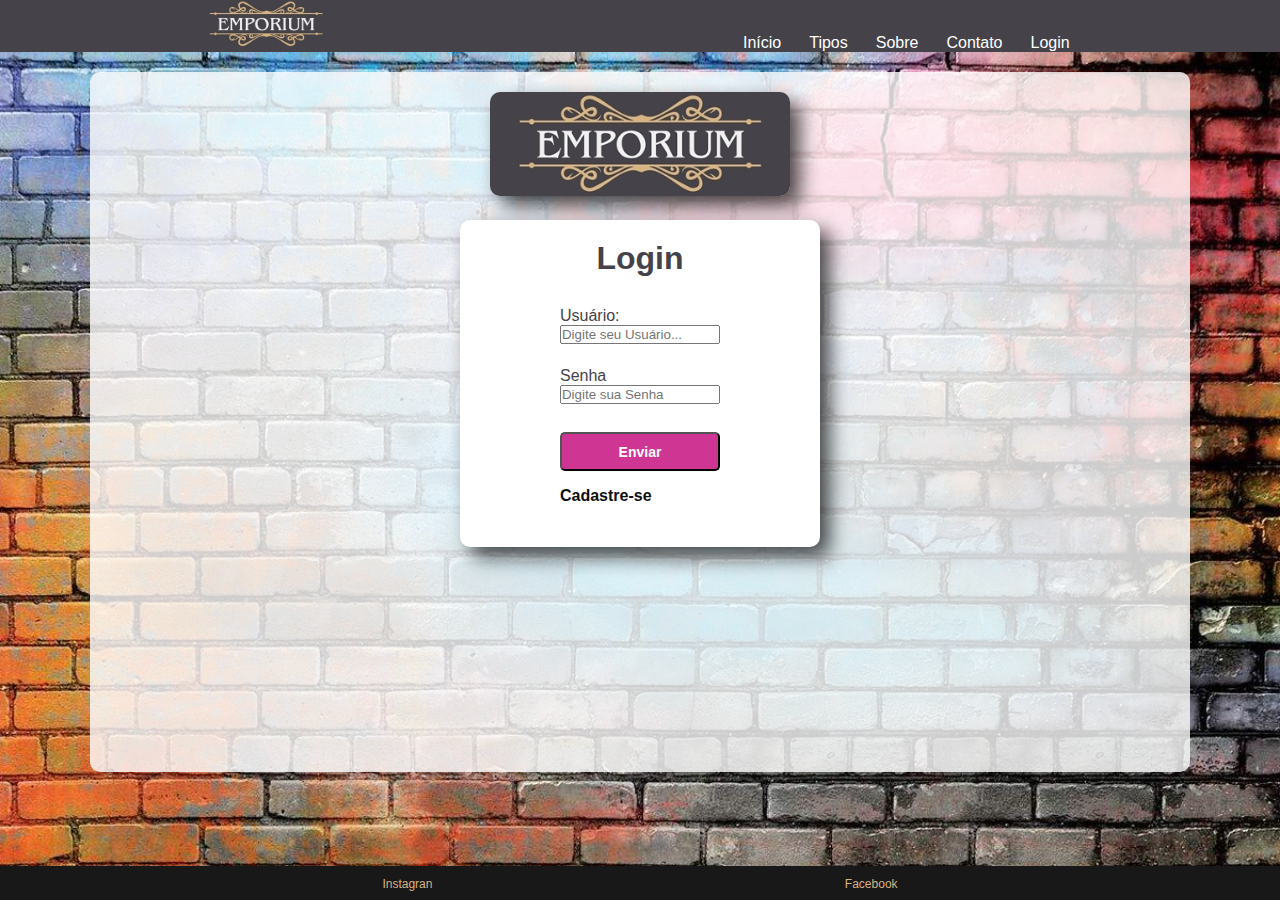
<file: Projeto-develop/login.html>
<!DOCTYPE html>
<html lang="pt-BR">
<head>
    <meta charset="UTF-8">
    <meta name="viewport" content="width=device-width, initial-scale=1.0">
    <link rel="stylesheet" href="style.css">
    <link rel="shortcut icon" type="image/png" href="images/favicon.png"/>
    <title>EMPORIUM</title>
</head>
<body>
    <header>
        <img id="logo" src="images/emporium-slim.jpg" alt="logo Emporium">
        <div>
            <li class="menu_header">
                <ol><a class="menu_header_itens" href="index.html">Início</a></ol>
                <ol><a class="menu_header_itens" href="tipos.html">Tipos</a></ol>
                <ol><a class="menu_header_itens" href="sobre.html">Sobre</a></ol>
                <ol><a class="menu_header_itens" href="contato.html">Contato</a></ol>
                <ol><a class="menu_header_itens" href="login.html">Login</a></ol>
            </li>
        </div>
    </header>

    <main>
        <div class="corpo">
            <div>
                <img class="logo_slim" src="images/emporium-slim.jpg" alt="Logo Emporium">
            </div>
            <div class="texto form_card">
                <h1> Login</h1>
                <div>
                    <form>
                        <div class="form_login">
                            <label for="username">Usuário:</label>
                            <input 
                                type="text"
                                id="usuario"
                                placeholder="Digite seu Usuário..." required>
                        </div>
                        <div class="form_login">
                            <label for="password"> Senha </label>
                            <input 
                                type="password"
                                id="senha"
                                placeholder="Digite sua Senha"required>
                        </div>
                        <div class="form_login">
                            <button class="enviar" type="submit">Enviar</button>
                        </div>
                        <div class="form_login">
                            <a class="cadastre" href="cadastro.html">Cadastre-se</Cadastre-se></a>
                        </div>
                    </form>
                </div>
                <script>
                        document.querySelector('form').addEventListener('submit', (e) => {
                            e.preventDefault();
                            alert("login feito com sucesso")
                        })
                </script>
                

            </div>
        </div>
    </main>

    <footer>
        <div><a class="footer_texto" href="htpps://www.instagran.com">Instagran</a></div>
        <div><a class="footer_texto" href="htpps://www.facebook.com">Facebook</a></div>
    </footer>

</body>
</html>
</file>
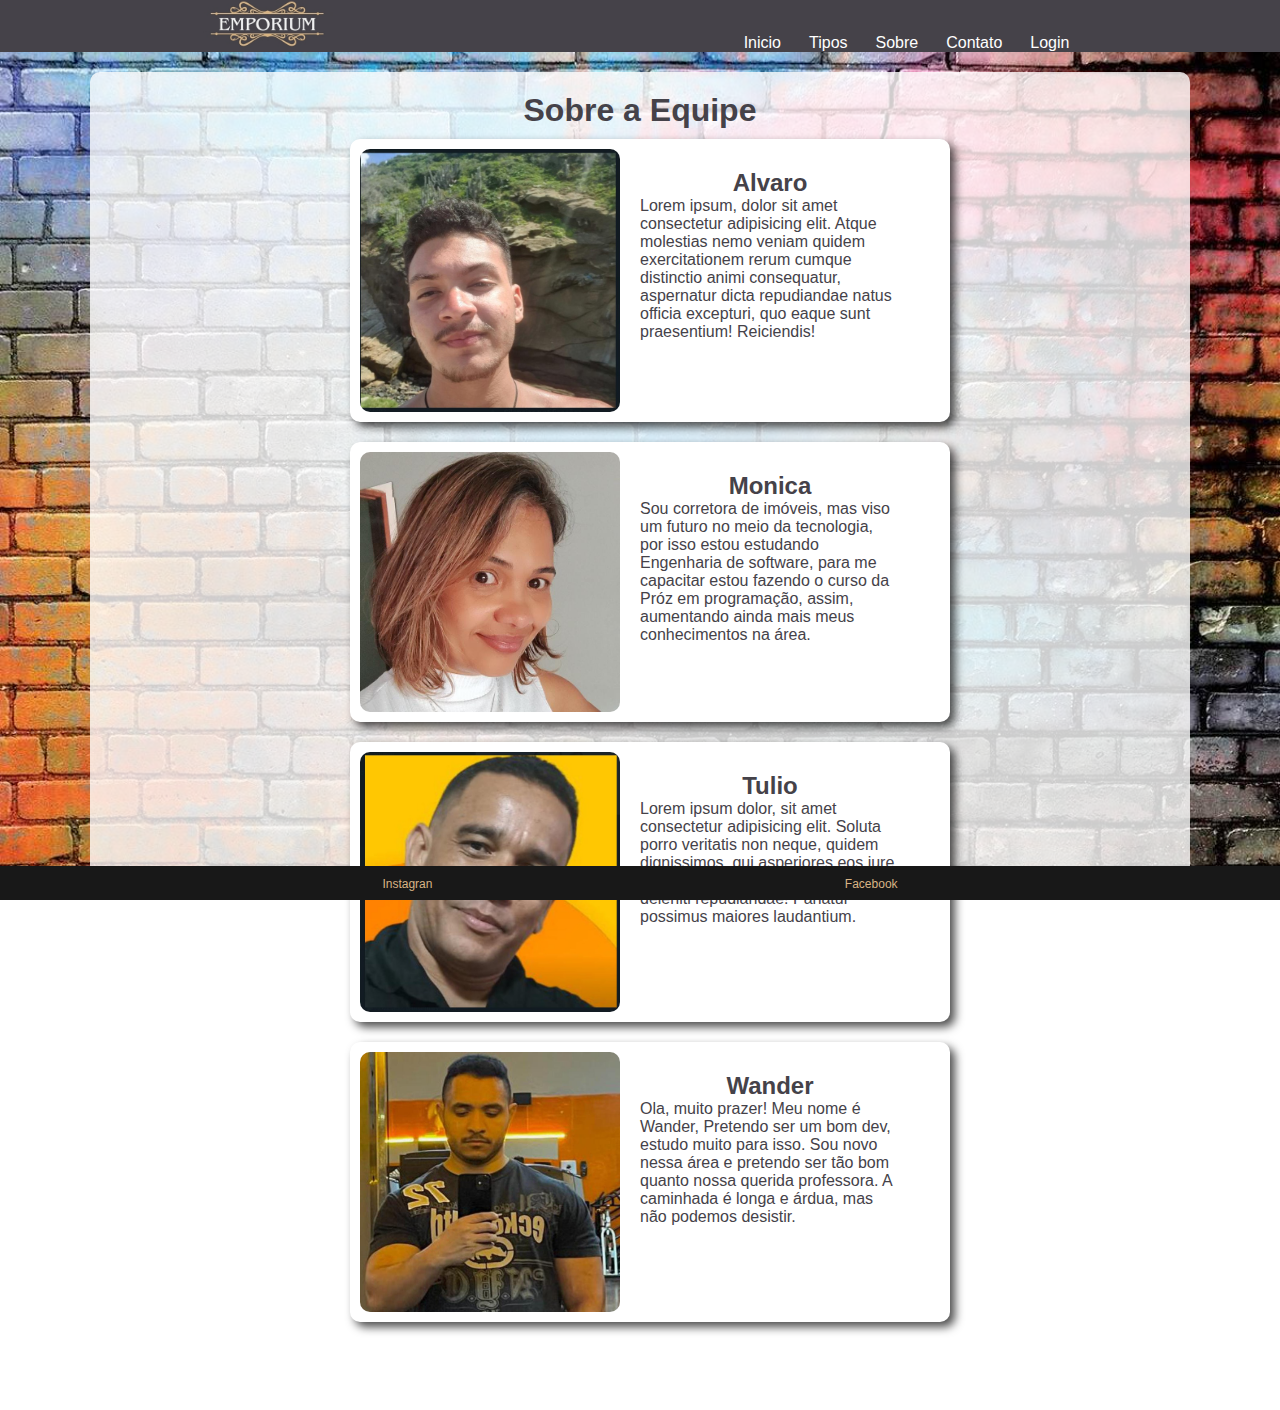
<file: Projeto-develop/sobre.html>
<!DOCTYPE html>
<html lang="pt-BR">
<head>
    <meta charset="UTF-8">
    <meta name="viewport" content="width=device-width, initial-scale=1.0">
    <link rel="stylesheet" href="style.css">
    <link rel="shortcut icon" type="image/png"
     href="images/favicon.png"/>
    <title>EMPORIUM</title>
</head>
<body>
    <header>
        <img id="logo" src="images/emporium-slim.jpg" alt="logo Emporium">
        <div>
            <li class="menu_header">
                <ol><a class="menu_header_itens" href="index.html">Inicio</a></ol>
                <ol><a class="menu_header_itens" href="tipos.html">Tipos</a></ol>
                <ol><a class="menu_header_itens" href="sobre.html">Sobre</a></ol>
                <ol><a class="menu_header_itens" href="contato.html">Contato</a></ol>
                <ol><a class="menu_header_itens" href="login.html">Login</a></ol>
            </li>
        </div>
    </header>
    
    <main>
        <div class="corpo">
            <h1>Sobre a Equipe</h1>
            <div class="corpo_sobre">
                <div class="card_sobre">
                    <img src="images/alvaro.jpeg" alt="imagem" class="minha_imagem">
                    <div class="texto">
                        <h2>Alvaro</h2>
                        <div>
                            <p>Lorem ipsum, dolor sit amet consectetur adipisicing elit. Atque molestias nemo veniam quidem exercitationem rerum cumque distinctio animi consequatur, aspernatur dicta repudiandae natus officia excepturi, quo eaque sunt praesentium! Reiciendis!</p>
                            
                        </div>
                    </div>
                </div>
            </div>

            <div class="corpo_sobre">
                <div class="card_sobre">
                    <img src="images/monica.jpeg" alt="imagem" class="minha_imagem">
                    <div class="texto">
                        <h2>Monica</h2>
                        <div>
                            <p>Sou corretora de imóveis, mas viso um futuro no meio da tecnologia, por isso estou estudando Engenharia de software, para me capacitar estou fazendo o curso da Próz em programação, assim, aumentando ainda mais meus conhecimentos na área.</p>
                          
                        </div>
                    </div>
                </div>
            </div>

            <div class="corpo_sobre">
                <div class="card_sobre">
                    <img src="images/tulio.jpeg" alt="imagem" class="minha_imagem">
                    <div class="texto">
                        <h2>Tulio</h2>
                        <div>
                            <p>Lorem ipsum dolor, sit amet consectetur adipisicing elit. Soluta porro veritatis non neque, quidem dignissimos, qui asperiores eos iure dolores, labore nobis ex autem deleniti repudiandae! Pariatur possimus maiores laudantium.</p>
                            
                        </div>
                    </div>
                </div>
            </div>

            <div class="corpo_sobre">
                <div class="card_sobre">
                    <img src="images/wander.png" alt="imagem" class="minha_imagem">
                    <div class="texto">
                        <h2>Wander</h2>
                        <div>
                            <p>Ola, muito prazer! Meu nome é Wander, Pretendo ser um bom dev, estudo muito para isso. Sou novo nessa área e pretendo ser tão bom quanto nossa querida professora. A caminhada é longa e árdua, mas não podemos desistir. </p>
                            
                        </div>
                    </div>
                </div>
            </div>

        </div>
    </main>

    <footer>
        <div><a class="footer_texto" href="htpps://www.instagran.com">Instagran</a></div>
        <div><a class="footer_texto" href="htpps://www.facebook.com">Facebook</a></div>
    </footer>
    <script src=""></script>

</body>
</html>
</file>
<file: style.css>
/*454249*/
/*#d8b485*/

*{
    margin: 0;
    padding: 0;
    box-sizing: border-box;
    text-decoration: none;
}

header{
    background-color: #454249;
    display: flex;
    flex-direction: row;
    flex-wrap: wrap;
    position: fixed;
    top: 0;
    width: 100%;
    align-items: baseline;
    justify-content: space-around;
}


body{
    background-attachment: fixed;
    background-image: url(images/rainbowwall.jpg);
    background-repeat: repeat;
    background-size: 100%;
    font-family: 'Lucida Sans', 'Lucida Sans Regular', 'Lucida Grande', 'Lucida Sans Unicode', Geneva, Verdana, sans-serif;
    color: #454249;
    font-weight: 500;
}

main{
    display: flex;
    flex-direction: column;
    align-items: center;
    margin-top: 70px;
    margin-bottom: 56px;
}

footer{
    background-color: #181818;
    color:#d8b485 ;
    display: flex;
    flex-direction: row;
    justify-content: space-evenly;
    position: fixed;
    bottom: 0;
    width: 100%;
    height: 34px;
    align-items: center;
}

h6 {
    color: #ff0066;
}

.menu_header{
    color: #ffffff;
    display: flex;
    flex-direction: row;
    justify-content: space-evenly;
}

.menu_header_itens {
    color: #ffffff;
    margin: 14px;
}

.menu_header_itens:hover{
    color: #d8b485;
}

#logo {
    width: 140px;
}

.logo{
    width: 320px;
}

.corpo{
    background-color:rgba(255,255,255,0.8);
    width: 86%;
    padding: 20px;
    margin: 2px;
    border-radius: 10px;
    display: flex;
    flex-direction: column;
    align-items: center;
    min-width: 380px;
    min-height: 700px;
}

.texto{
    display: flex;
    flex-direction: column;
    align-items: center;
    padding: 20px;
    min-width: 50%;
    max-width: 300px;
}

.texto_tipos{
    display: flex;
    flex-direction: column;
    align-items: center;
    padding: 20px;
}

.footer_texto {
    color: #d8b485;
    margin: 30px;
    font-size: 12px;
}

.form_login{
    width: 100%;
    height: 40px;
    margin-bottom: 50px;
    display: flex;
    flex-direction: column;
    padding: 20px;
 }

 .form_label {
    font-size: 14px;
    font-weight: 800;
 }

.cadastre{
    color: #ff0066;
    font-weight: 800;
  }

.form_card{
    background-color: #ffffff;
    padding: 20px;
    border-radius: 10px;
    box-shadow: 10px 10px 20px rgba(0, 0, 0, 0.7) ;
    border-style: none;
    margin-top: 20px;
    min-width: 360px;
}

.logo_slim{
    width: 300px;
    border-radius: 10px;
    box-shadow: 10px 10px 20px rgba(0, 0, 0, 0.7) ;
 }

.galery {
    display: flex;
    flex-direction: row;
    flex-wrap: wrap;
}

.corpo_galery {
    display: flex;
    flex-direction: row;
    flex-wrap: wrap;
    justify-content: space-around;
}

.card_galery {
    background-color: #ffffff;
    padding: 0px;
    border-radius: 10px;
    box-shadow: 5px 5px 10px rgba(0, 0, 0, 0.7);
    border-style: none;
    margin: 20px;
    width: 330px;
    height: 600px;
}

.card_titulo {
    margin: 20px;
}

.card_texto {
    padding: 20Px;
}

.card_sobre {
    display: flex;
    flex-direction: row;
    flex-wrap: wrap;
    background-color: #ffffff;
    padding: 10px;
    border-radius: 10px;
    box-shadow: 5px 5px 10px rgba(0, 0, 0, 0.7);
    border-style: none;
    margin: 10px;
    width: 100%;
    max-width: 600px;
}

.cafe_imagem{
    width:100%;
    height: auto;
    border-top-left-radius: 10px;
    border-top-right-radius: 10px;
}

.minha_imagem{
    width: 100%;
    max-width: 260px;
    border-radius: 10px;
}

.enviar {
    background-color: #d8b485;
    border-radius: 20px;
    padding: 6px;
    width: 80px;
    border-style: none;
    box-shadow: 5px 5px 10px rgb(0, 0, 0, 0.5);
}

.enviar:hover {
    background-color: #c4975d;
    transition: 0.3s;
    color: #ffffff;
}

.form_inputs {
    display: flex;
    flex-direction: column;
    margin: 10px;
}

#enviar_contato {
    padding-top:20px;
}
.xicara{
    border-radius: 20px;
    box-shadow: 5px 5px 10px rgb(0, 0, 0, 0.7);
    width: 100%; 
    max-width: 600px;
}

.estilo {
    border: 2px solid #454249;
    border-radius: 5px;
    outline: 0;
    display: block;
    font-size: 14px;
    width: 100%;
    padding: 10px;
}

.container-slide{
    display: flex;
    justify-content: space-between;
    width: 50vw;
    height: 50vh;
    background-color: black;
    margin: 20vh auto;
    border-radius: 10px;
    box-shadow: 0 20px 30px black;
    border: 5px solid black;
}

.container-items {
    position: absolute;
    display: flex;
    width: 50vw;
    height: 50vh;
    border-radius: 10px;
    overflow: hidden;
}

.item {
    width: 50vw;
    height: 50vh;
    transition: all 1s;
}
.item:first-child{
    margin-left: -100%;
}

.item img {
    width: 50vw;
    height: 50vh;
    border-radius: 10px;
}

.action-button{
    font: bold 30px sans-serif;
    display: flex;
    justify-content: center;
    align-items: center;
    width: 50px;
    color: #00000000;
    user-select: none;
    z-index: 1;
}
.action-button:hover{
    color: white;
    background-color: #00000055;
    border-radius: 10px;
    cursor: pointer;
    transition: all 1s;
}
</file>
<file: Projeto-develop/style.css>
/*454249*/
/*#d8b485*/

*{
    margin: 0;
    padding: 0;
    box-sizing: border-box;
    text-decoration: none;

}
header{
    background-color: #454249;
    display: flex;
    flex-direction: row;
    flex-wrap: wrap;
    position: fixed;
    top: 0;
    width: 100%;
    align-items: baseline;
    justify-content: space-around;
}


body{
    background-attachment: fixed;
    background-image: url(images/rainbowwall.jpg);
    background-repeat: repeat;
    background-size: 100%;
    font-family: 'Lucida Sans', 'Lucida Sans Regular', 'Lucida Grande', 'Lucida Sans Unicode', Geneva, Verdana, sans-serif;
    color: #454249;
    font-weight: 500;

}

main{
    display: flex;
    flex-direction: column;
    align-items: center;
    margin-top: 70px;
    margin-bottom: 56px;
}

footer{
    background-color: #181818;
    color:#d8b485 ;
    display: flex;
    flex-direction: row;
    justify-content: space-evenly;
    position: fixed;
    bottom: 0;
    width: 100%;
    height: 34px;
    align-items: center;

}
ul{
    list-style: none;
}
.menu_header{
    color: #ffffff;
    display: flex;
    flex-direction: row;
    justify-content: space-evenly;
}

.menu_header_itens {
    color: #ffffff;
    margin: 14px;
    
}

.menu_header_itens:hover{
    color: #d8b485;

}

#logo {
    width: 140px;
}

.logo{
    width: 320px;
}

.corpo{
    background-color:rgba(255,255,255,0.8);
    width: 86%;
    padding: 20px;
    margin: 2px;
    border-radius: 10px;
    display: flex;
    flex-direction: column;
    align-items: center;
    min-width: 380px;
    min-height: 700px;
}

.texto{
    display: flex;
    flex-direction: column;
    align-items: center;
    padding: 20px;
    min-width: 50%;
    max-width: 300px;
}

.texto_tipos{
    display: flex;
    flex-direction: column;
    align-items: center;
    padding: 20px;
}

.footer_texto {
    color: #d8b485;
    margin: 30px;
    font-size: 12px;
}

.form_login{
    
    width: 200px;
    height: 50px;
    margin: 10px;
    display: flex;
    flex-direction: column;
    padding: 20px;
 }

.cadastre{
    color: #0f0f0f;
    font-weight: 800;
  }

.form_card{
    background-color: #ffffff;
    padding: 20px;
    border-radius: 10px;
    box-shadow: 10px 10px 20px rgba(0, 0, 0, 0.7) ;
    border-style: none;
    margin-top: 20px;
    min-width: 360px;
}

.logo_slim{
    width: 300px;
    border-radius: 10px;
    box-shadow: 10px 10px 20px rgba(0, 0, 0, 0.7) ;
 }

.galery {
    display: flex;
    flex-direction: row;
    flex-wrap: wrap;
}

.corpo_galery {
    display: flex;
    flex-direction: row;
    flex-wrap: wrap;
    justify-content: space-around;
}

.card_galery {
    background-color: #ffffff;
    padding: 0px;
    border-radius: 10px;
    box-shadow: 5px 5px 10px rgba(0, 0, 0, 0.7);
    border-style: none;
    margin: 20px;
    width: 330px;
    height: 600px;
}

.card_titulo {
    margin: 20px;
}

.card_texto {
    padding: 20Px;
}

.card_sobre {
    display: flex;
    flex-direction: row;
    flex-wrap: wrap;
    background-color: #ffffff;
    padding: 10px;
    border-radius: 10px;
    box-shadow: 5px 5px 10px rgba(0, 0, 0, 0.7);
    border-style: none;
    margin: 10px;
    width: 100%;
    max-width: 600px;
}

.cafe_imagem{
    width:100%;
    height: auto;
    border-top-left-radius: 10px;
    border-top-right-radius: 10px;
}

.minha_imagem{
    width: 100%;
    max-width: 260px;
    border-radius: 10px;
}




.form_inputs {
    display: flex;
    flex-direction: column;
    margin: 10px;
}

#enviar_contato {
    padding-top:20px;
}
.xicara{
    border-radius: 20px;
    box-shadow: 5px 5px 10px rgb(0, 0, 0, 0.7);
    width: 100%; 
    max-width: 600px;
}

.enviar {
    background-color: #cf3694;
    border-radius: 5px;
    color: #fff;
    padding: 6%;
    font-size: 14px;
    font-weight: 600;
    width: 100%;
    margin-top: 5px;
    cursor: pointer;
    

}
</file>
<file: cadastro.css>
*{
    margin: 0;
    padding: 0;
    box-sizing: border-box;
    text-decoration: none;
}

header{
    background-color: #454249;
    display: flex;
    flex-direction: row;
    flex-wrap: wrap;
    position: fixed;
    top: 0;
    width: 100%;
    align-items: baseline;
    justify-content: space-around;
}


body{
    background-attachment: fixed;
    background-image: url(images/rainbowwall.jpg);
    background-repeat: repeat;
    background-size: 100%;
    font-family: 'Lucida Sans', 'Lucida Sans Regular', 'Lucida Grande', 'Lucida Sans Unicode', Geneva, Verdana, sans-serif;
    color: #454249;
    font-weight: 500;
}

main{
    display: flex;
    flex-direction: column;
    align-items: center;
    margin-top: 70px;
    margin-bottom: 56px;
}

footer{
    background-color: #181818;
    color:#d8b485 ;
    display: flex;
    flex-direction: row;
    justify-content: space-evenly;
    position: fixed;
    bottom: 0;
    width: 100%;
    height: 34px;
    align-items: center;
}

h6 {
    color: #ff0066;
}

.menu_header{
    color: #ffffff;
    display: flex;
    flex-direction: row;
    justify-content: space-evenly;
}

.menu_header_itens {
    color: #ffffff;
    margin: 14px;
}

.menu_header_itens:hover{
    color: #d8b485;
}

#logo {
    width: 140px;
}

.logo{
    width: 320px;
}

.logo_slim{
    width: 300px;
    border-radius: 10px;
    box-shadow: 10px 10px 20px rgba(0, 0, 0, 0.7) ;
 }

.footer_texto {
    color: #d8b485;
    margin: 30px;
    font-size: 12px;
}

.corpo{
    background-color:rgba(255,255,255,0.8);
    width: 86%;
    padding: 20px;
    margin: 2px;
    border-radius: 10px;
    display: flex;
    flex-direction: column;
    align-items: center;
    min-width: 380px;
    min-height: 700px;
}

.form_card{
    background-color: #ffffff;
    padding: 10px;
    border-radius: 10px;
    box-shadow: 10px 10px 20px rgba(0, 0, 0, 0.7) ;
    border-style: none;
    margin-top: 20px;
    min-width: 360px;
}

.form {
    padding: 0 40px 30px;
}


.form-control {
    margin-bottom: 10px;
    padding-bottom: 20px;
    position: relative;
}

.form-control label {
    display: inline-block;
    margin-bottom: 5px;
    color: #454249;
    font-size: 14px;
    font-weight: 800;
}

.form-control input {
    border: 2px solid #454249;
    border-radius: 5px;
    outline: 0;
    display: block;
    font-size: 14px;
    width: 100%;
    padding: 10px;
}

.form-control.success input {
    border: 3px solid #55dd55;
    background-color: #d1ffd1;
}

.form-control.error input {
    border: 3px solid #ff0066;
    background-color: #fae4ed;
}

.form-control.error i.img-error {
    visibility: visible;
}

.form-control.success i.img-success {
    visibility: visible;
}

.form-control.error small{
    color: #ff0066;
    visibility: visible;
}

.form-control i {
    position: absolute;
    top: 45px;
    right: 10px;
    visibility: hidden;
}

.form-control small {
    visibility: hidden;
    position: absolute;
    margin-top: 5px;
    font-size: 14px;
}

.form button {
    background-color: #d8b485;
    border-radius: 20px;
    color: #454249;
    padding: 6px;
    font-weight: 600;
    width: 80px;
    margin-top: 5px;
    box-shadow: 5px 5px 10px rgb(0, 0, 0, 0.5);
    cursor: pointer;
    border-style: none;
}

.form button:hover {
    background-color: #c4975d;
    transition: 0.3s;
    color: #ffffff;
}
</file>
